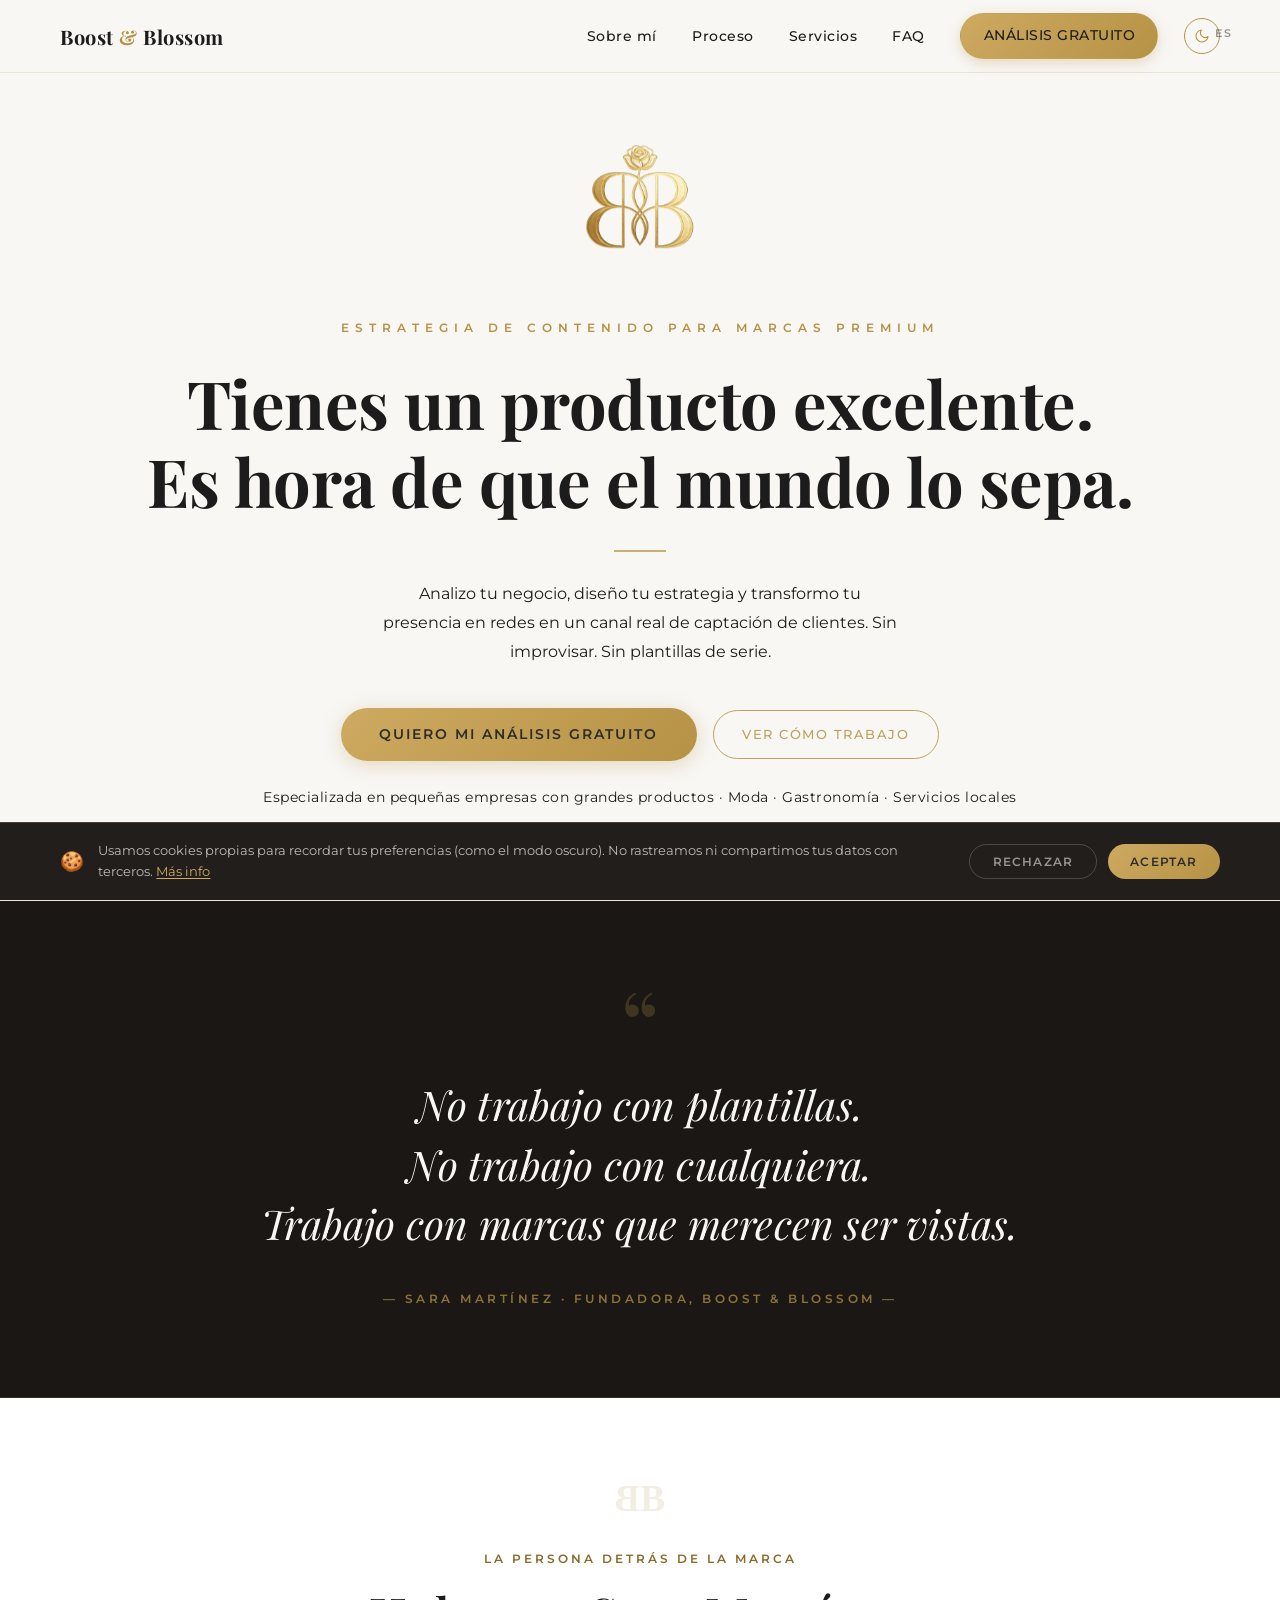
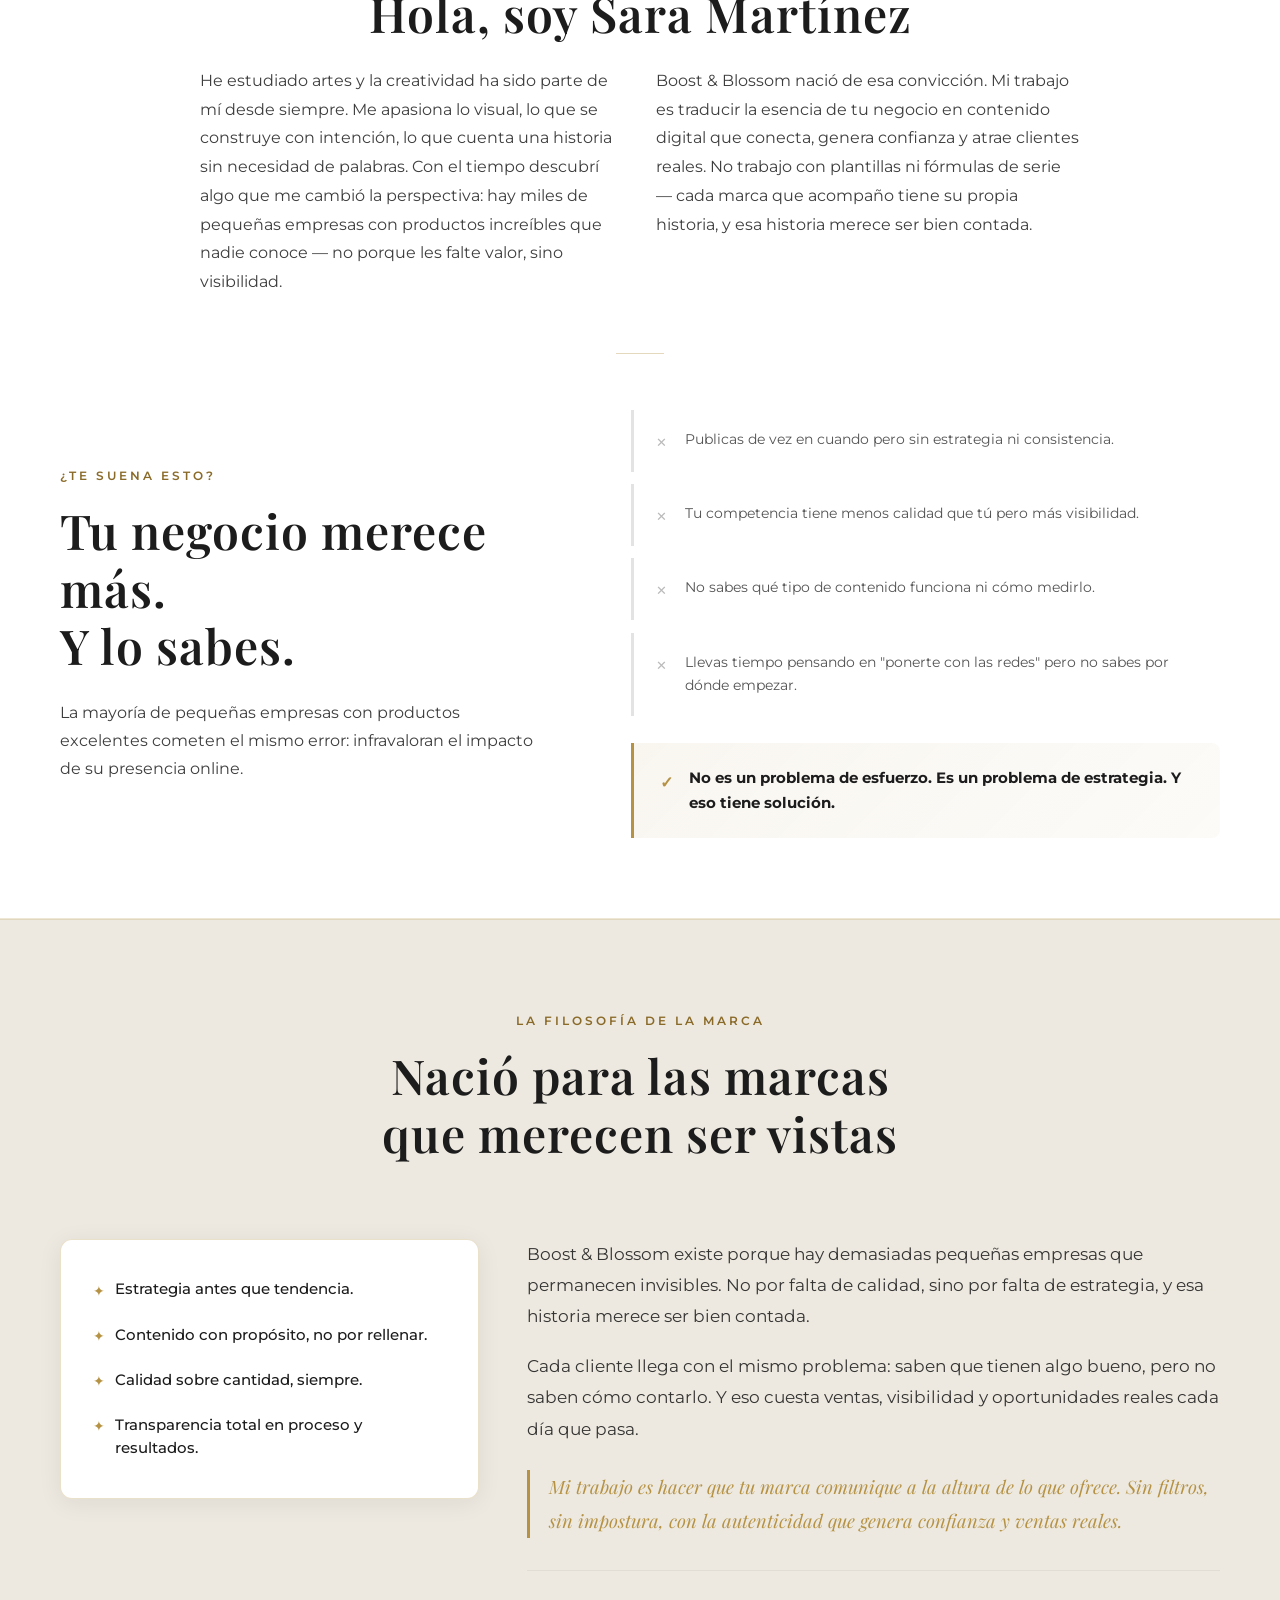
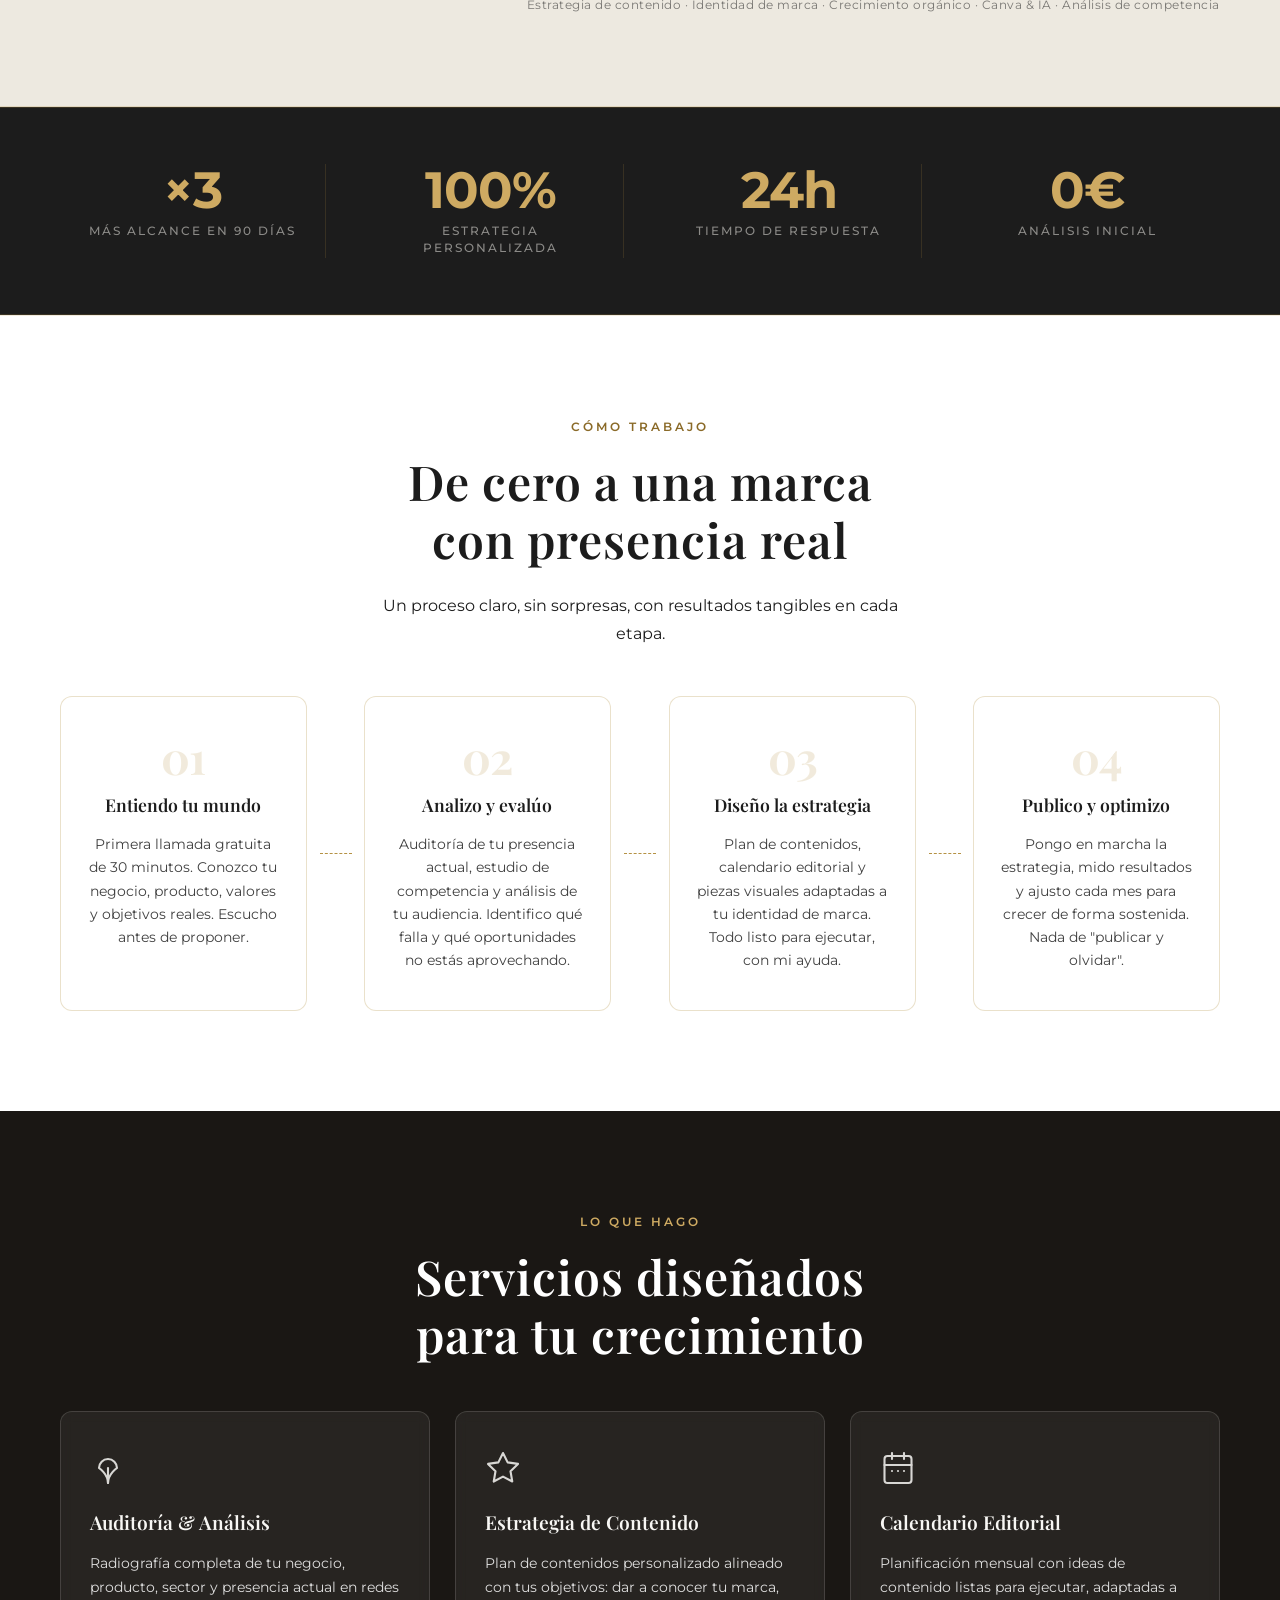
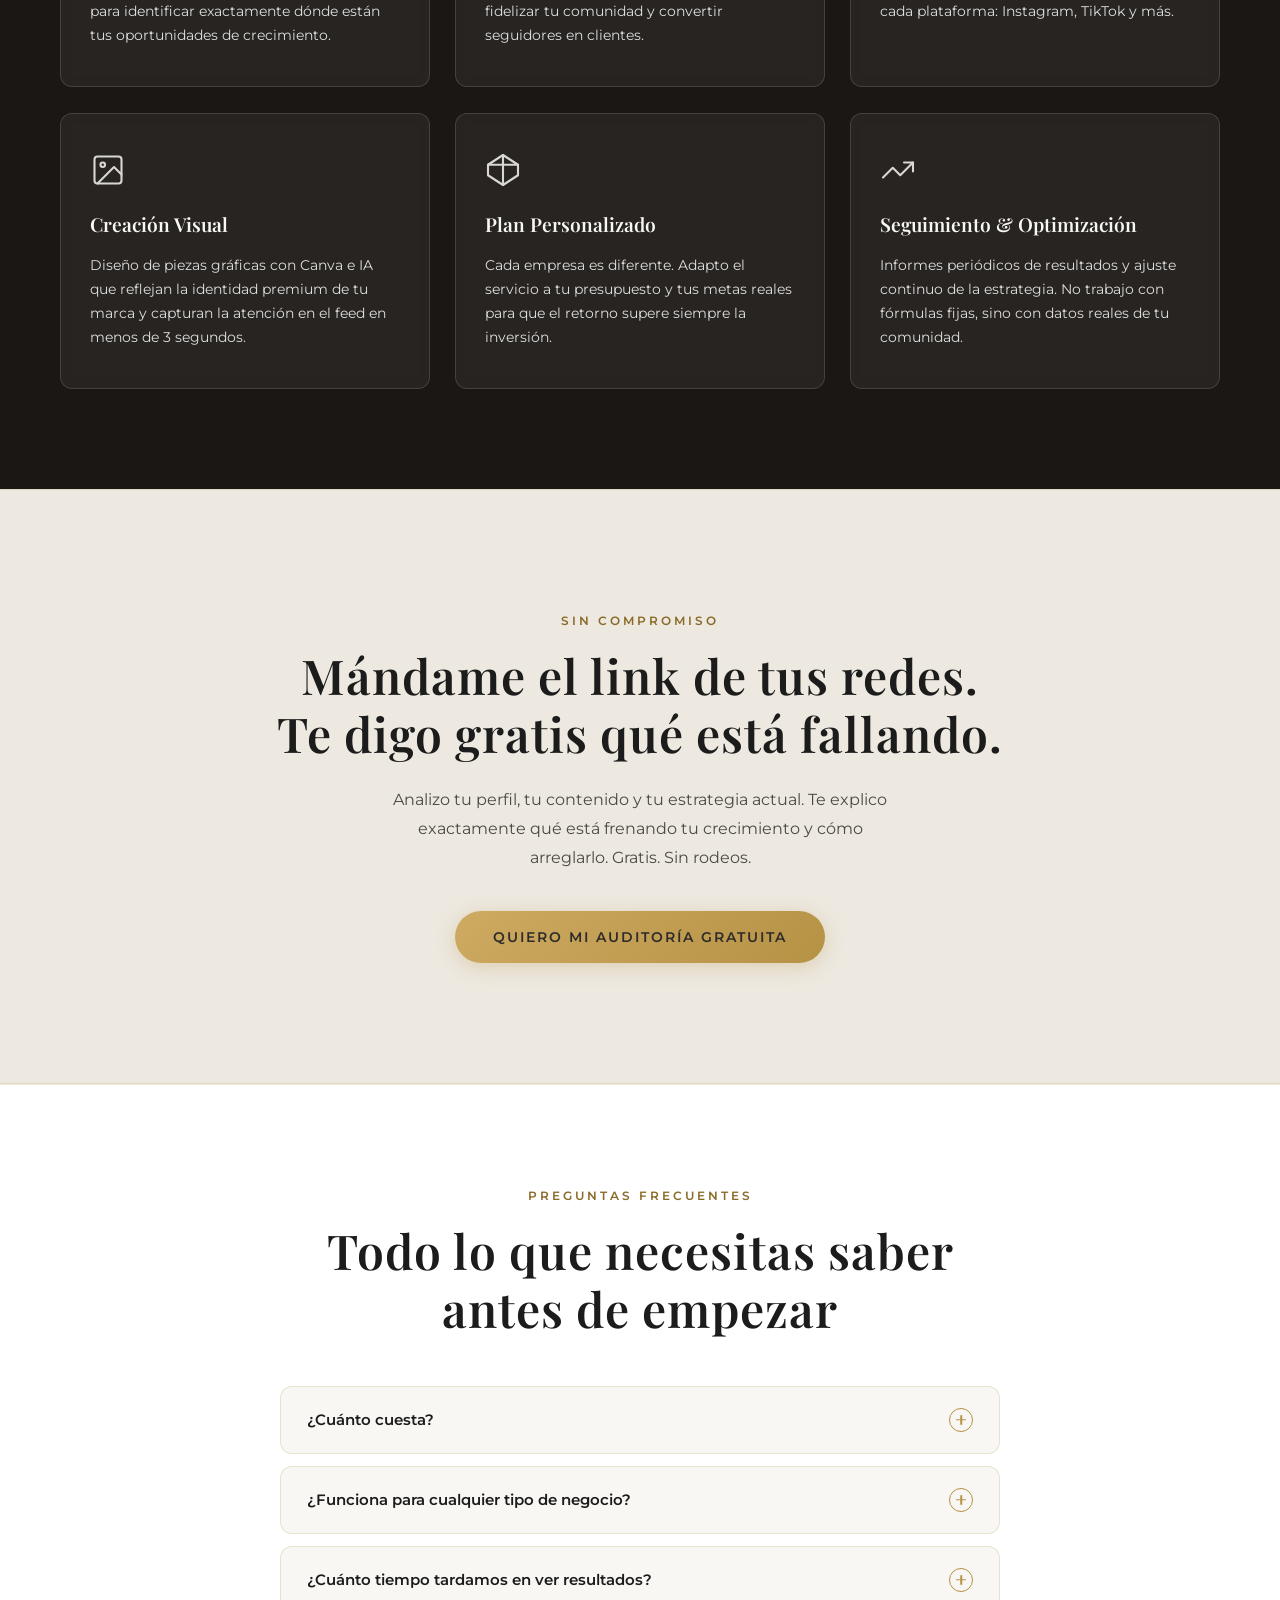
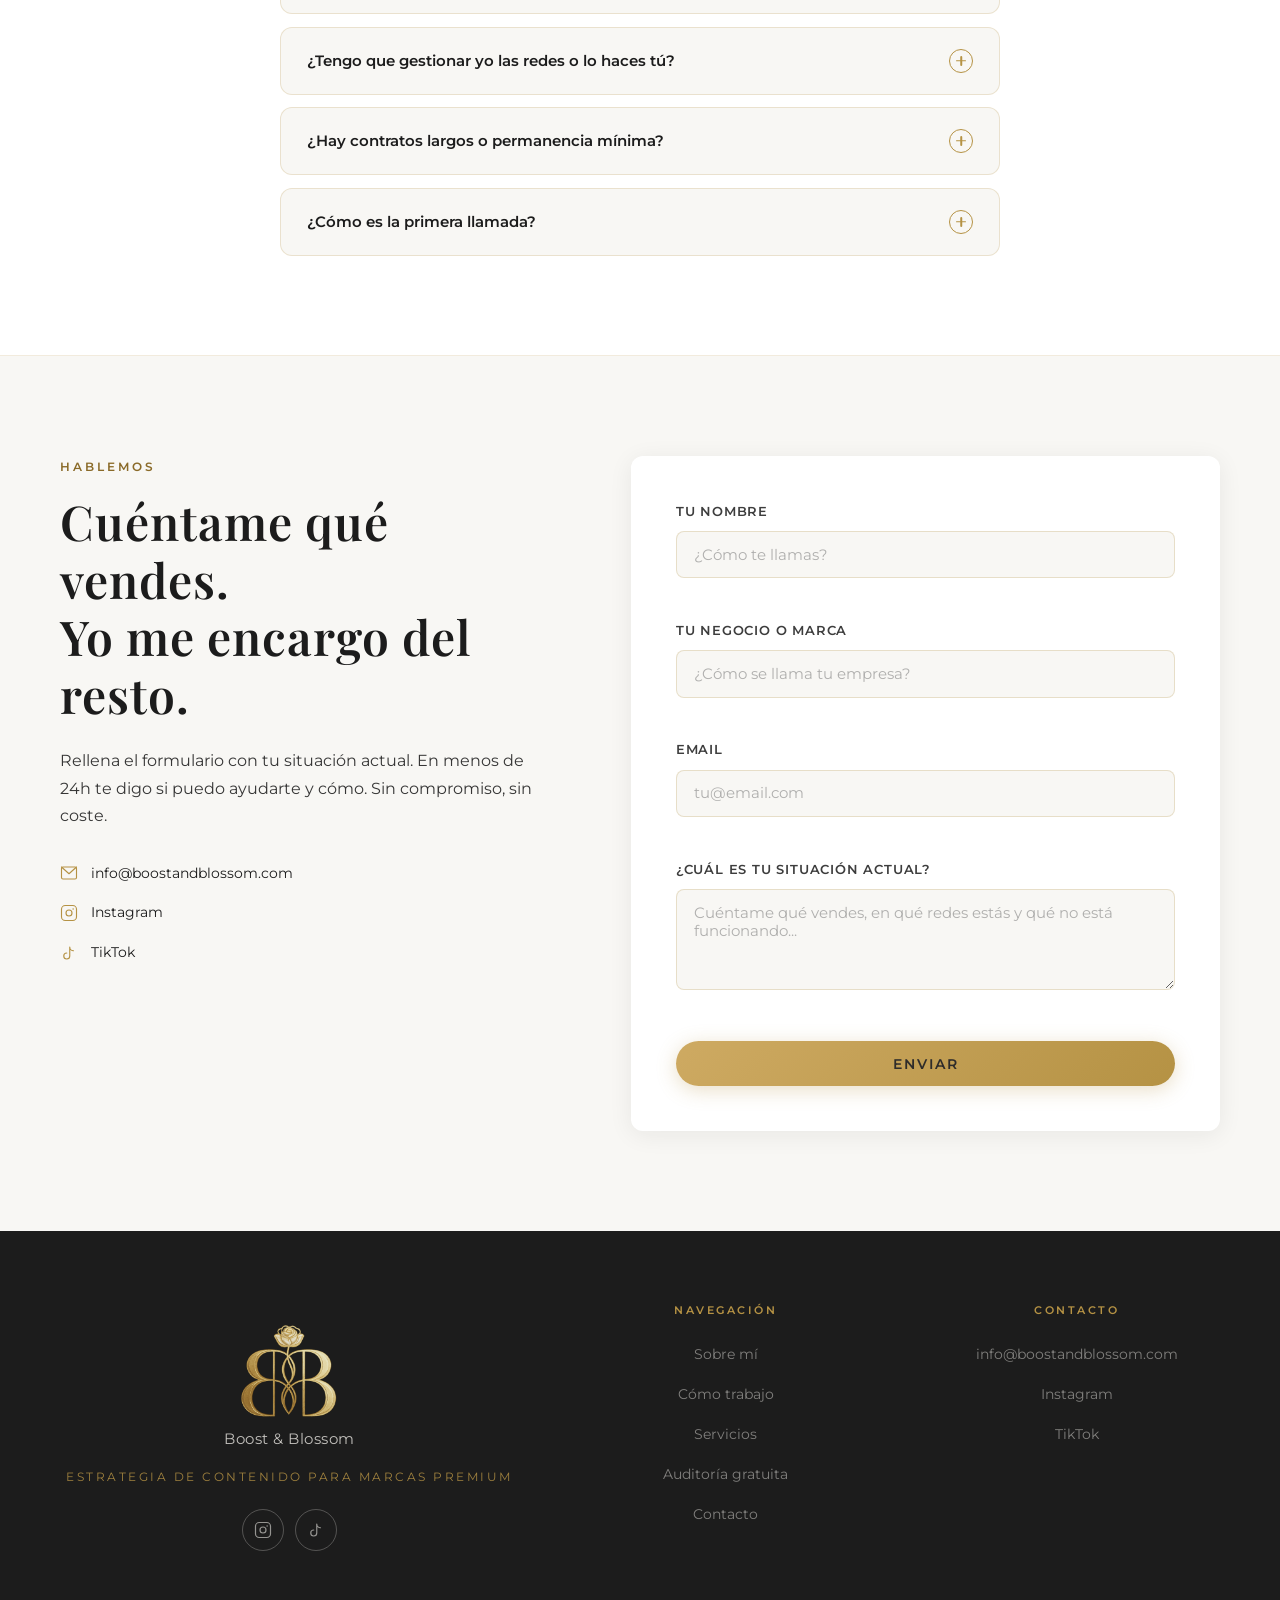
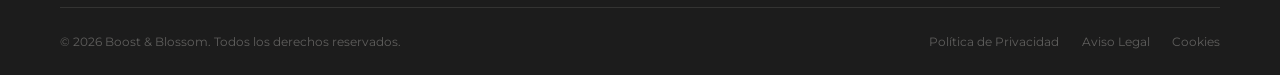
<file: index.html>
<!DOCTYPE html>
<html lang="es">
<head>
  <meta charset="UTF-8" />
  <meta name="viewport" content="width=device-width, initial-scale=1.0" />
  <title>Boost & Blossom | Estrategia de contenido para marcas premium</title>
  <meta name="description" content="Boost & Blossom: estrategia de contenido y gestión de redes sociales para pequeñas empresas con grandes productos. Moda, gastronomía, servicios locales. Análisis gratuito." />
  <meta name="keywords" content="estrategia de contenido, gestión redes sociales, social media, marcas premium, pequeñas empresas, moda, gastronomía, servicios locales, Instagram, TikTok" />
  <meta name="author" content="Sara Martínez — Boost & Blossom" />
  <link rel="canonical" href="https://www.boostandblossom.com/" />

  <!-- Open Graph -->
  <meta property="og:title" content="Boost & Blossom | Estrategia de contenido para marcas premium" />
  <meta property="og:description" content="Tienes un producto excelente. Es hora de que el mundo lo sepa. Estrategia de contenido, identidad de marca y gestión de redes para pequeñas empresas." />
  <meta property="og:type" content="website" />
  <meta property="og:url" content="https://www.boostandblossom.com/" />
  <meta property="og:image" content="https://www.boostandblossom.com/og-image.png" />
  <meta property="og:image:width" content="1200" />
  <meta property="og:image:height" content="630" />
  <meta property="og:locale" content="es_ES" />
  <meta property="og:site_name" content="Boost & Blossom" />

  <!-- Twitter / X -->
  <meta name="twitter:card" content="summary_large_image" />
  <meta name="twitter:title" content="Boost & Blossom | Estrategia de contenido para marcas premium" />
  <meta name="twitter:description" content="Tienes un producto excelente. Es hora de que el mundo lo sepa. Estrategia de contenido y gestión de redes para pequeñas empresas." />
  <meta name="twitter:image" content="https://www.boostandblossom.com/og-image.png" />

  <link rel="preconnect" href="https://fonts.googleapis.com" />
  <link rel="preconnect" href="https://fonts.gstatic.com" crossorigin />
  <link href="https://fonts.googleapis.com/css2?family=Playfair+Display:ital,wght@0,400;0,600;0,700;1,400&family=Montserrat:wght@300;400;500;600&display=swap" rel="stylesheet" />
  <link rel="icon" type="image/svg+xml" href="favicon.svg" />
  <link rel="icon" type="image/png" href="favicon.png" />
  <link rel="apple-touch-icon" href="favicon.png" />

  <!-- Schema.org — datos estructurados para Google -->
  <script type="application/ld+json">
  {
    "@context": "https://schema.org",
    "@type": "LocalBusiness",
    "name": "Boost & Blossom",
    "description": "Estrategia de contenido y gestión de redes sociales para pequeñas empresas con grandes productos.",
    "url": "https://www.boostandblossom.com",
    "logo": "https://www.boostandblossom.com/favicon.svg",
    "image": "https://www.boostandblossom.com/og-image.png",
    "email": "info@boostandblossom.com",
    "founder": {
      "@type": "Person",
      "name": "Sara Martínez"
    },
    "sameAs": [
      "https://www.instagram.com/boostandblossom.co/",
      "https://www.tiktok.com/@boostandblossom.co"
    ],
    "serviceType": [
      "Estrategia de contenido",
      "Gestión de redes sociales",
      "Identidad de marca",
      "Calendario editorial",
      "Creación visual"
    ],
    "areaServed": "ES",
    "priceRange": "€€"
  }
  </script>
  <link rel="stylesheet" href="style.css" />
</head>
<body>

  <!-- ===== NAVBAR ===== -->
  <header class="navbar">
    <div class="navbar__inner container">
      <a href="#inicio" class="navbar__brand">Boost <span>&</span> Blossom</a>
      <nav class="navbar__nav" id="nav-menu" aria-label="Navegación principal">
        <ul>
          <li><a href="#sobre-mi">Sobre mí</a></li>
          <li><a href="#proceso">Proceso</a></li>
          <li><a href="#servicios">Servicios</a></li>
          <li><a href="#preguntas">FAQ</a></li>
          <li><a href="#contacto" class="btn btn--nav btn--nav-cta">Diagnóstico gratuito</a></li>
        </ul>
        <div class="lang-switcher" id="lang-switcher">
          <button class="lang-switcher__btn" id="lang-btn" aria-haspopup="listbox" aria-expanded="false" aria-label="Cambiar idioma">
            <span id="lang-current">ES</span>
          </button>
          <ul class="lang-switcher__dropdown" id="lang-dropdown" role="listbox" aria-label="Seleccionar idioma">
            <li role="option"><button data-lang="es" class="lang-option active" aria-selected="true">ES</button></li>
            <li role="option"><button data-lang="en" class="lang-option" aria-selected="false">ENG</button></li>
          </ul>
        </div>
      </nav>
      <div class="navbar__actions">
        <button id="theme-toggle" aria-label="Cambiar tema">
          <svg class="icon-moon" viewBox="0 0 24 24" fill="none" stroke="currentColor" stroke-width="1.6" stroke-linecap="round" stroke-linejoin="round" aria-hidden="true"><path d="M21 12.79A9 9 0 1 1 11.21 3 7 7 0 0 0 21 12.79z"/></svg>
          <svg class="icon-sun" viewBox="0 0 24 24" fill="none" stroke="currentColor" stroke-width="1.6" stroke-linecap="round" stroke-linejoin="round" aria-hidden="true"><circle cx="12" cy="12" r="4"/><line x1="12" y1="2" x2="12" y2="5"/><line x1="12" y1="19" x2="12" y2="22"/><line x1="4.22" y1="4.22" x2="6.34" y2="6.34"/><line x1="17.66" y1="17.66" x2="19.78" y2="19.78"/><line x1="2" y1="12" x2="5" y2="12"/><line x1="19" y1="12" x2="22" y2="12"/><line x1="4.22" y1="19.78" x2="6.34" y2="17.66"/><line x1="17.66" y1="6.34" x2="19.78" y2="4.22"/></svg>
        </button>
        <button class="navbar__hamburger" id="hamburger" aria-label="Abrir menú" aria-expanded="false" aria-controls="nav-menu">
          <span></span><span></span><span></span>
        </button>
      </div>
      <div class="navbar__overlay" id="nav-overlay" aria-hidden="true"></div>
    </div>
  </header>

  <!-- ===== HERO ===== -->
  <section class="hero" id="inicio">
    <div class="container hero__content">
      <picture class="hero__logo">
        <source srcset="logos/1.webp" type="image/webp">
        <img src="logos/1.png" alt="Boost &amp; Blossom" width="200" height="200" fetchpriority="high">
      </picture>
      <p class="hero__tagline">Estrategia de contenido para marcas premium</p>
      <h1 class="hero__headline">
        <span>Tienes un producto excelente.</span>
        <span>Es hora de que el mundo lo sepa.</span>
      </h1>
      <div class="hero__divider"></div>
      <p class="hero__sub">Analizo tu negocio, diseño tu estrategia y transformo tu presencia en redes en un canal real de captación de clientes. Sin improvisar. Sin plantillas de serie.</p>
      <div class="hero__cta">
        <a href="#contacto" class="btn btn--primary">Quiero mi análisis gratuito</a>
        <a href="#proceso" class="btn btn--outline btn--outline-sm">Ver cómo trabajo</a>
      </div>
      <p class="hero__nichos">Especializada en pequeñas empresas con grandes productos · Moda · Gastronomía · Servicios locales</p>
    </div>
  </section>

  <!-- ===== SOBRE MÍ ===== -->
  <section class="sobre-mi" id="sobre-mi">

    <!-- Manifesto -->
    <div class="sobre-mi__manifesto">
      <div class="container">
        <blockquote class="manifesto__quote">
          <p>No trabajo con plantillas.<br>No trabajo con cualquiera.<br>Trabajo con marcas que merecen ser vistas.</p>
          <cite>— Sara Martínez · Fundadora, Boost &amp; Blossom —</cite>
        </blockquote>
      </div>
    </div>

    <!-- Personal -->
    <div class="container sobre-mi__personal">
      <div class="sobre-mi__mark" aria-hidden="true">
        <svg viewBox="0 0 80 56" xmlns="http://www.w3.org/2000/svg">
          <text y="46" font-family="Georgia, serif" font-size="42" font-weight="700" fill="currentColor" text-anchor="start" x="40" transform="scale(-1,1) translate(-80,0)">B</text>
          <text x="40" y="46" font-family="Georgia, serif" font-size="42" font-weight="700" fill="currentColor" text-anchor="start">B</text>
        </svg>
      </div>
      <span class="section-label section-label--center">La persona detrás de la marca</span>
      <h2 class="section-title section-title--center">Hola, soy Sara Martínez</h2>
      <div class="sobre-mi__bio">
        <p>He estudiado artes y la creatividad ha sido parte de mí desde siempre. Me apasiona lo visual, lo que se construye con intención, lo que cuenta una historia sin necesidad de palabras. Con el tiempo descubrí algo que me cambió la perspectiva: hay miles de pequeñas empresas con productos increíbles que nadie conoce — no porque les falte valor, sino visibilidad.</p>
        <p>Boost &amp; Blossom nació de esa convicción. Mi trabajo es traducir la esencia de tu negocio en contenido digital que conecta, genera confianza y atrae clientes reales. No trabajo con plantillas ni fórmulas de serie — cada marca que acompaño tiene su propia historia, y esa historia merece ser bien contada.</p>
      </div>
    </div>

    <div class="sobre-mi__sep"></div>

    <div class="container sobre-mi__grid">

      <div class="sobre-mi__text">
        <span class="section-label">¿Te suena esto?</span>
        <h2 class="section-title">Tu negocio merece más.<br />Y lo sabes.</h2>
        <p>La mayoría de pequeñas empresas con productos excelentes cometen el mismo error: infravaloran el impacto de su presencia online.</p>
      </div>

      <div class="sobre-mi__cards">
        <div class="suena-card suena-card--error">
          <span class="suena-card__icon">✕</span>
          <p>Publicas de vez en cuando pero sin estrategia ni consistencia.</p>
        </div>
        <div class="suena-card suena-card--error">
          <span class="suena-card__icon">✕</span>
          <p>Tu competencia tiene menos calidad que tú pero más visibilidad.</p>
        </div>
        <div class="suena-card suena-card--error">
          <span class="suena-card__icon">✕</span>
          <p>No sabes qué tipo de contenido funciona ni cómo medirlo.</p>
        </div>
        <div class="suena-card suena-card--error">
          <span class="suena-card__icon">✕</span>
          <p>Llevas tiempo pensando en "ponerte con las redes" pero no sabes por dónde empezar.</p>
        </div>
        <div class="suena-card suena-card--solution">
          <span class="suena-card__icon">✓</span>
          <p><strong>No es un problema de esfuerzo. Es un problema de estrategia. Y eso tiene solución.</strong></p>
        </div>
      </div>

    </div>
  </section>

  <!-- ===== FILOSOFÍA DE LA MARCA ===== -->
  <section class="filosofia">
    <div class="container filosofia__inner">
      <span class="section-label section-label--center">La filosofía de la marca</span>
      <h2 class="section-title section-title--center">Nació para las marcas<br />que merecen ser vistas</h2>
      <div class="filosofia__grid">

        <div class="filosofia__valores">
          <ul>
            <li>
              <span class="filosofia__valores-icon">✦</span>
              Estrategia antes que tendencia.
            </li>
            <li>
              <span class="filosofia__valores-icon">✦</span>
              Contenido con propósito, no por rellenar.
            </li>
            <li>
              <span class="filosofia__valores-icon">✦</span>
              Calidad sobre cantidad, siempre.
            </li>
            <li>
              <span class="filosofia__valores-icon">✦</span>
              Transparencia total en proceso y resultados.
            </li>
          </ul>
        </div>

        <div class="filosofia__derecha">
          <div class="filosofia__texto">
            <p>Boost &amp; Blossom existe porque hay demasiadas pequeñas empresas que permanecen invisibles. No por falta de calidad, sino por falta de estrategia, y esa historia merece ser bien contada.</p>
            <p>Cada cliente llega con el mismo problema: saben que tienen algo bueno, pero no saben cómo contarlo. Y eso cuesta ventas, visibilidad y oportunidades reales cada día que pasa.</p>
            <p class="filosofia__cierre">Mi trabajo es hacer que tu marca comunique a la altura de lo que ofrece. Sin filtros, sin impostura, con la autenticidad que genera confianza y ventas reales.</p>
          </div>
          <div class="filosofia__especialidades">
            Estrategia de contenido · Identidad de marca · Crecimiento orgánico · Canva &amp; IA · Análisis de competencia
          </div>
        </div>

      </div>
    </div>
  </section>

  <!-- ===== STATS STRIP ===== -->
  <section class="stats">
    <div class="container stats__grid">
      <div class="stat">
        <span class="stat__num">×3</span>
        <span class="stat__label">Más alcance en 90 días</span>
      </div>
      <div class="stat">
        <span class="stat__num">100%</span>
        <span class="stat__label">Estrategia personalizada</span>
      </div>
      <div class="stat">
        <span class="stat__num">24h</span>
        <span class="stat__label">Tiempo de respuesta</span>
      </div>
      <div class="stat">
        <span class="stat__num">0€</span>
        <span class="stat__label">Diagnóstico inicial</span>
      </div>
    </div>
  </section>

  <!-- ===== PROCESO ===== -->
  <section class="proceso" id="proceso">
    <div class="container">
      <span class="section-label section-label--center">Cómo trabajo</span>
      <h2 class="section-title section-title--center">De cero a una marca<br />con presencia real</h2>
      <p class="section-intro">Un proceso claro, sin sorpresas, con resultados tangibles en cada etapa.</p>

      <div class="proceso__steps">

        <div class="proceso__step">
          <div class="proceso__num">01</div>
          <h3>Entiendo tu mundo</h3>
          <p>Primera llamada gratuita de 30 minutos. Conozco tu negocio, producto, valores y objetivos reales. Escucho antes de proponer.</p>
        </div>

        <div class="proceso__connector" aria-hidden="true"></div>

        <div class="proceso__step">
          <div class="proceso__num">02</div>
          <h3>Analizo y evalúo</h3>
          <p>Auditoría de tu presencia actual, estudio de competencia y análisis de tu audiencia. Identifico qué falla y qué oportunidades no estás aprovechando.</p>
        </div>

        <div class="proceso__connector" aria-hidden="true"></div>

        <div class="proceso__step">
          <div class="proceso__num">03</div>
          <h3>Diseño la estrategia</h3>
          <p>Plan de contenidos, calendario editorial y piezas visuales adaptadas a tu identidad de marca. Todo listo para ejecutar, con mi ayuda.</p>
        </div>

        <div class="proceso__connector" aria-hidden="true"></div>

        <div class="proceso__step">
          <div class="proceso__num">04</div>
          <h3>Publico y optimizo</h3>
          <p>Pongo en marcha la estrategia, mido resultados y ajusto cada mes para crecer de forma sostenida. Nada de "publicar y olvidar".</p>
        </div>

      </div>
    </div>
  </section>

  <!-- ===== SERVICIOS ===== -->
  <section class="servicios" id="servicios">
    <div class="container">
      <span class="section-label section-label--light section-label--center">Lo que hago</span>
      <h2 class="section-title section-title--light section-title--center">Servicios diseñados<br />para tu crecimiento</h2>
      <div class="servicios__grid">

        <div class="service-card">
          <div class="service-card__icon" aria-hidden="true">
            <svg viewBox="0 0 24 24" fill="none" stroke="currentColor" stroke-width="1.4" stroke-linecap="round" stroke-linejoin="round"><path d="M12 22c0-6-6-10-6-10a6 6 0 0 1 12 0s-6 4-6 10z"/><path d="M12 22V12"/></svg>
          </div>
          <h3>Auditoría &amp; Análisis</h3>
          <p>Radiografía completa de tu negocio, producto, sector y presencia actual en redes para identificar exactamente dónde están tus oportunidades de crecimiento.</p>
        </div>

        <div class="service-card">
          <div class="service-card__icon" aria-hidden="true">
            <svg viewBox="0 0 24 24" fill="none" stroke="currentColor" stroke-width="1.4" stroke-linecap="round" stroke-linejoin="round"><polygon points="12 2 15.09 8.26 22 9.27 17 14.14 18.18 21.02 12 17.77 5.82 21.02 7 14.14 2 9.27 8.91 8.26 12 2"/></svg>
          </div>
          <h3>Estrategia de Contenido</h3>
          <p>Plan de contenidos personalizado alineado con tus objetivos: dar a conocer tu marca, fidelizar tu comunidad y convertir seguidores en clientes.</p>
        </div>

        <div class="service-card">
          <div class="service-card__icon" aria-hidden="true">
            <svg viewBox="0 0 24 24" fill="none" stroke="currentColor" stroke-width="1.4" stroke-linecap="round" stroke-linejoin="round"><rect x="3" y="4" width="18" height="18" rx="2"/><line x1="16" y1="2" x2="16" y2="6"/><line x1="8" y1="2" x2="8" y2="6"/><line x1="3" y1="10" x2="21" y2="10"/><line x1="8" y1="14" x2="8.01" y2="14"/><line x1="12" y1="14" x2="12.01" y2="14"/><line x1="16" y1="14" x2="16.01" y2="14"/></svg>
          </div>
          <h3>Calendario Editorial</h3>
          <p>Planificación mensual con ideas de contenido listas para ejecutar, adaptadas a cada plataforma: Instagram, TikTok y más.</p>
        </div>

        <div class="service-card">
          <div class="service-card__icon" aria-hidden="true">
            <svg viewBox="0 0 24 24" fill="none" stroke="currentColor" stroke-width="1.4" stroke-linecap="round" stroke-linejoin="round"><rect x="3" y="3" width="18" height="18" rx="2"/><circle cx="8.5" cy="8.5" r="1.5"/><polyline points="21 15 16 10 5 21"/></svg>
          </div>
          <h3>Creación Visual</h3>
          <p>Diseño de piezas gráficas con Canva e IA que reflejan la identidad premium de tu marca y capturan la atención en el feed en menos de 3 segundos.</p>
        </div>

        <div class="service-card">
          <div class="service-card__icon" aria-hidden="true">
            <svg viewBox="0 0 24 24" fill="none" stroke="currentColor" stroke-width="1.4" stroke-linecap="round" stroke-linejoin="round"><polygon points="12 2 22 8.5 22 15.5 12 22 2 15.5 2 8.5 12 2"/><line x1="12" y1="22" x2="12" y2="2"/><line x1="2" y1="8.5" x2="22" y2="8.5"/></svg>
          </div>
          <h3>Plan Personalizado</h3>
          <p>Cada empresa es diferente. Adapto el servicio a tu presupuesto y tus metas reales para que el retorno supere siempre la inversión.</p>
        </div>

        <div class="service-card">
          <div class="service-card__icon" aria-hidden="true">
            <svg viewBox="0 0 24 24" fill="none" stroke="currentColor" stroke-width="1.4" stroke-linecap="round" stroke-linejoin="round"><polyline points="22 7 13.5 15.5 8.5 10.5 2 17"/><polyline points="16 7 22 7 22 13"/></svg>
          </div>
          <h3>Seguimiento &amp; Optimización</h3>
          <p>Informes periódicos de resultados y ajuste continuo de la estrategia. No trabajo con fórmulas fijas, sino con datos reales de tu comunidad.</p>
        </div>

      </div>
    </div>
  </section>

  <!-- ===== AUDITORÍA GRATUITA CTA ===== -->
  <section class="testimonios" id="auditoria">
    <div class="container cta-auditoria">
      <span class="section-label section-label--center">Sin compromiso</span>
      <h2 class="section-title section-title--center">Mándame el link de tus redes.<br />Te digo gratis qué está fallando.</h2>
      <p class="cta-auditoria__sub">Analizo tu perfil, tu contenido y tu estrategia actual. Te explico exactamente qué está frenando tu crecimiento y cómo arreglarlo. Gratis. Sin rodeos.</p>
      <a href="#contacto" class="btn btn--primary">Quiero mi auditoría gratuita</a>
    </div>
  </section>

  <!-- ===== PREGUNTAS FRECUENTES ===== -->
  <section class="preguntas" id="preguntas">
    <div class="container">
      <span class="section-label section-label--center">Preguntas frecuentes</span>
      <h2 class="section-title section-title--center">Todo lo que necesitas saber<br />antes de empezar</h2>
      <div class="faq__list">

        <div class="faq__item">
          <button class="faq__question" aria-expanded="false" aria-controls="faq-1">
            <span>¿Cuánto cuesta?</span>
            <span class="faq__icon" aria-hidden="true"></span>
          </button>
          <div class="faq__answer" id="faq-1" role="region">
            <p>Depende del servicio y del alcance. El análisis inicial no tiene coste. Los servicios mensuales se adaptan a tu presupuesto en una primera llamada. Sin sorpresas ni costes ocultos: sabes exactamente qué pagas antes de empezar.</p>
          </div>
        </div>

        <div class="faq__item">
          <button class="faq__question" aria-expanded="false" aria-controls="faq-2">
            <span>¿Funciona para cualquier tipo de negocio?</span>
            <span class="faq__icon" aria-hidden="true"></span>
          </button>
          <div class="faq__answer" id="faq-2" role="region">
            <p>Me especializo en pequeñas empresas con productos o servicios de calidad: moda, gastronomía, artesanía, servicios locales, lifestyle y negocios B2B de proximidad. Si tienes dudas sobre si tu negocio encaja, escríbeme y te lo digo con honestidad antes de proponer nada.</p>
          </div>
        </div>

        <div class="faq__item">
          <button class="faq__question" aria-expanded="false" aria-controls="faq-3">
            <span>¿Cuánto tiempo tardamos en ver resultados?</span>
            <span class="faq__icon" aria-hidden="true"></span>
          </button>
          <div class="faq__answer" id="faq-3" role="region">
            <p>El crecimiento orgánico requiere consistencia. Los primeros resultados visibles —más coherencia de marca, mayor engagement, más alcance— suelen aparecer entre el segundo y tercer mes de trabajo constante. Lo que verás antes: claridad total en tu comunicación y publicaciones que realmente representan tu marca.</p>
          </div>
        </div>

        <div class="faq__item">
          <button class="faq__question" aria-expanded="false" aria-controls="faq-4">
            <span>¿Tengo que gestionar yo las redes o lo haces tú?</span>
            <span class="faq__icon" aria-hidden="true"></span>
          </button>
          <div class="faq__answer" id="faq-4" role="region">
            <p>Depende del servicio que elijas. Puedo diseñar la estrategia y el contenido para que tú lo ejecutes, o puedo gestionar todo el proceso de principio a fin. Lo hablamos en la primera llamada y lo adaptamos a tu tiempo y preferencias.</p>
          </div>
        </div>

        <div class="faq__item">
          <button class="faq__question" aria-expanded="false" aria-controls="faq-5">
            <span>¿Hay contratos largos o permanencia mínima?</span>
            <span class="faq__icon" aria-hidden="true"></span>
          </button>
          <div class="faq__answer" id="faq-5" role="region">
            <p>No. Trabajo por meses renovables sin permanencia mínima. Si después del primer mes no ves el valor, no hay compromiso de continuidad. Prefiero ganarme tu confianza cada mes antes que retenerte con letra pequeña.</p>
          </div>
        </div>

        <div class="faq__item">
          <button class="faq__question" aria-expanded="false" aria-controls="faq-6">
            <span>¿Cómo es la primera llamada?</span>
            <span class="faq__icon" aria-hidden="true"></span>
          </button>
          <div class="faq__answer" id="faq-6" role="region">
            <p>Gratuita, sin presión y de 30 minutos máximo. Me cuentas tu negocio, tus objetivos y tus frustraciones actuales con las redes. Yo te digo honestamente si puedo ayudarte y cómo. Si no encajamos, te lo digo sin rodeos.</p>
          </div>
        </div>

      </div>
    </div>
  </section>

  <!-- ===== CONTACTO ===== -->
  <section class="contacto" id="contacto">
    <div class="container contacto__grid">
      <div class="contacto__info">
        <span class="section-label">Hablemos</span>
        <h2 class="section-title">Cuéntame qué vendes.<br />Yo me encargo del resto.</h2>
        <p>Rellena el formulario con tu situación actual. En menos de 24h te digo si puedo ayudarte y cómo. Sin compromiso, sin coste.</p>
        <ul class="contacto__details">
          <li>
            <span class="contacto__icon">
              <svg viewBox="0 0 24 24" fill="none" stroke="currentColor" stroke-width="1.5" stroke-linecap="round" stroke-linejoin="round"><rect x="2" y="4" width="20" height="16" rx="2"/><polyline points="2,4 12,13 22,4"/></svg>
            </span>
            <a href="mailto:info@boostandblossom.com">info@boostandblossom.com</a>
          </li>
          <li>
            <span class="contacto__icon">
              <svg viewBox="0 0 24 24" fill="none" stroke="currentColor" stroke-width="1.5" stroke-linecap="round" stroke-linejoin="round"><rect x="2" y="2" width="20" height="20" rx="5"/><circle cx="12" cy="12" r="4"/><circle cx="17.5" cy="6.5" r="1" fill="currentColor" stroke="none"/></svg>
            </span>
            <a href="https://www.instagram.com/boostandblossom.co/?hl=es%2F" target="_blank" rel="noopener">Instagram</a>
          </li>
          <li>
            <span class="contacto__icon">
              <svg viewBox="0 0 24 24" fill="none" stroke="currentColor" stroke-width="1.5" stroke-linecap="round" stroke-linejoin="round"><path d="M9 12a4 4 0 1 0 4 4V4a5 5 0 0 0 5 5"/></svg>
            </span>
            <a href="https://www.tiktok.com/@boostandblossom.co?_r=1&amp;_t=ZN-95MszK8Ybt0" target="_blank" rel="noopener">TikTok</a>
          </li>
        </ul>
      </div>
      <form class="contacto__form" id="contact-form" name="contact" netlify novalidate autocomplete="on">
        <div class="form-group">
          <label for="nombre">Tu nombre</label>
          <input type="text" id="nombre" name="nombre" placeholder="¿Cómo te llamas?" autocomplete="name" required />
          <span class="form-error" id="error-nombre" role="alert" aria-live="polite"></span>
        </div>
        <div class="form-group">
          <label for="empresa">Tu negocio o marca</label>
          <input type="text" id="empresa" name="empresa" placeholder="¿Cómo se llama tu empresa?" autocomplete="organization" required />
          <span class="form-error" id="error-empresa" role="alert" aria-live="polite"></span>
        </div>
        <div class="form-group">
          <label for="email">Email</label>
          <input type="email" id="email" name="email" placeholder="tu@email.com" autocomplete="email" required />
          <span class="form-error" id="error-email" role="alert" aria-live="polite"></span>
        </div>
        <div class="form-group">
          <label for="mensaje">¿Cuál es tu situación actual?</label>
          <textarea id="mensaje" name="mensaje" rows="4" placeholder="Cuéntame qué vendes, en qué redes estás y qué no está funcionando..." required></textarea>
          <span class="form-error" id="error-mensaje" role="alert" aria-live="polite"></span>
        </div>
        <button type="submit" class="btn btn--primary btn--full" id="form-submit">
          <span class="btn-text">Enviar</span>
          <span class="btn-loading" aria-hidden="true">Enviando…</span>
        </button>
        <div class="form-feedback" id="form-feedback" role="status" aria-live="polite"></div>
      </form>
    </div>
  </section>

  <!-- ===== FOOTER ===== -->
  <footer class="footer">
    <div class="container footer__inner">

      <div class="footer__brand">
        <picture>
          <source srcset="logos/1.webp" type="image/webp">
          <img src="logos/1.png" alt="Boost &amp; Blossom" class="footer__logo" width="160" height="160" loading="lazy">
        </picture>
        <p class="footer__brand-name">Boost <span>&</span> Blossom</p>
        <p class="footer__slogan">ESTRATEGIA DE CONTENIDO PARA MARCAS PREMIUM</p>
        <div class="footer__social">
          <a href="https://www.instagram.com/boostandblossom.co/?hl=es%2F" class="social-link" aria-label="Instagram" target="_blank" rel="noopener">
            <svg viewBox="0 0 24 24" fill="none" stroke="currentColor" stroke-width="1.6" stroke-linecap="round" stroke-linejoin="round"><rect x="2" y="2" width="20" height="20" rx="5"/><circle cx="12" cy="12" r="4"/><circle cx="17.5" cy="6.5" r="1" fill="currentColor" stroke="none"/></svg>
          </a>
          <a href="https://www.tiktok.com/@boostandblossom.co?_r=1&_t=ZN-95MszK8Ybt0" class="social-link" aria-label="TikTok" target="_blank" rel="noopener">
            <svg viewBox="0 0 24 24" fill="none" stroke="currentColor" stroke-width="1.6" stroke-linecap="round" stroke-linejoin="round"><path d="M9 12a4 4 0 1 0 4 4V4a5 5 0 0 0 5 5"/></svg>
          </a>
        </div>
      </div>

      <div class="footer__col">
        <h4 class="footer__col-title">Navegación</h4>
        <nav>
          <ul>
            <li><a href="#sobre-mi">Sobre mí</a></li>
            <li><a href="#proceso">Cómo trabajo</a></li>
            <li><a href="#servicios">Servicios</a></li>
            <li><a href="#auditoria">Auditoría gratuita</a></li>
            <li><a href="#contacto">Contacto</a></li>
          </ul>
        </nav>
      </div>

      <div class="footer__col">
        <h4 class="footer__col-title">Contacto</h4>
        <ul>
          <li><a href="mailto:info@boostandblossom.com">info@boostandblossom.com</a></li>
          <li><a href="https://www.instagram.com/boostandblossom.co/?hl=es%2F" target="_blank" rel="noopener">Instagram</a></li>
          <li><a href="https://www.tiktok.com/@boostandblossom.co?_r=1&amp;_t=ZN-95MszK8Ybt0" target="_blank" rel="noopener">TikTok</a></li>
        </ul>
      </div>

    </div>
    <div class="footer__bottom">
      <div class="container">
        <p>&copy; 2026 Boost &amp; Blossom. Todos los derechos reservados.</p>
        <ul>
          <li><button class="footer__legal-btn" id="btn-privacidad">Política de Privacidad</button></li>
          <li><button class="footer__legal-btn" id="btn-aviso">Aviso Legal</button></li>
          <li><button class="footer__legal-btn" id="btn-cookies-footer">Cookies</button></li>
        </ul>
      </div>
    </div>
  </footer>

  <!-- ===== COOKIE BANNER ===== -->
  <div class="cookie-banner" id="cookie-banner" role="dialog" aria-label="Aviso de cookies" aria-live="polite">
    <div class="cookie-banner__inner">
      <div class="cookie-banner__text">
        <span class="cookie-banner__icon">🍪</span>
        <p>Usamos cookies propias para recordar tus preferencias (como el modo oscuro). No rastreamos ni compartimos tus datos con terceros. <button class="cookie-banner__link" id="cookie-info-btn">Más info</button></p>
      </div>
      <div class="cookie-banner__actions">
        <button class="cookie-banner__btn cookie-banner__btn--reject" id="cookie-reject">Rechazar</button>
        <button class="cookie-banner__btn cookie-banner__btn--accept" id="cookie-accept">Aceptar</button>
      </div>
    </div>
  </div>

  <!-- ===== COOKIE MODAL ===== -->
  <div class="cookie-modal" id="cookie-modal" role="dialog" aria-modal="true" aria-label="Información sobre cookies">
    <div class="cookie-modal__backdrop" id="cookie-modal-backdrop"></div>
    <div class="cookie-modal__box">
      <button class="cookie-modal__close" id="cookie-modal-close" aria-label="Cerrar">✕</button>
      <h3 class="cookie-modal__title">¿Qué son las cookies?</h3>
      <p class="cookie-modal__intro">Las cookies son pequeños archivos de texto que se guardan en tu navegador cuando visitas una web. Sirven para recordar tus preferencias y mejorar tu experiencia.</p>

      <div class="cookie-modal__table">
        <div class="cookie-modal__row cookie-modal__row--header">
          <span>Cookie</span>
          <span>Finalidad</span>
          <span>Duración</span>
        </div>
        <div class="cookie-modal__row">
          <span><code>theme</code></span>
          <span>Recuerda si prefieres modo oscuro o claro</span>
          <span>Permanente</span>
        </div>
        <div class="cookie-modal__row">
          <span><code>cookies</code></span>
          <span>Guarda tu respuesta a este aviso</span>
          <span>Permanente</span>
        </div>
      </div>

      <p class="cookie-modal__note">Esta web <strong>no usa</strong> cookies de analítica, publicidad ni redes sociales. Tus datos no se comparten con terceros.</p>
      <p class="cookie-modal__note">Puedes eliminar las cookies en cualquier momento desde los ajustes de tu navegador.</p>

      <button class="cookie-modal__cta" id="cookie-modal-close-btn">Entendido</button>
    </div>
  </div>

  <!-- ===== MODAL POLÍTICA DE PRIVACIDAD ===== -->
  <div class="cookie-modal" id="modal-privacidad" role="dialog" aria-modal="true" aria-label="Política de Privacidad">
    <div class="cookie-modal__backdrop" data-close="modal-privacidad"></div>
    <div class="cookie-modal__box cookie-modal__box--tall">
      <button class="cookie-modal__close" data-close="modal-privacidad" aria-label="Cerrar">✕</button>
      <h3 class="cookie-modal__title">Política de Privacidad</h3>
      <div class="legal-modal__body">
        <h4>1. Responsable del tratamiento</h4>
        <p>Sara Martínez · Boost &amp; Blossom · <a href="mailto:info@boostandblossom.com">info@boostandblossom.com</a></p>

        <h4>2. ¿Qué datos recogemos?</h4>
        <p>Únicamente los que tú nos facilitas voluntariamente a través del formulario de contacto: nombre, correo electrónico y el mensaje que nos envías.</p>

        <h4>3. ¿Para qué los usamos?</h4>
        <p>Exclusivamente para responder a tu consulta y, si lo consientes, para enviarte información sobre nuestros servicios. No usamos tus datos para ninguna otra finalidad.</p>

        <h4>4. ¿Cuánto tiempo los guardamos?</h4>
        <p>El tiempo necesario para gestionar tu solicitud y, en su caso, durante el plazo legalmente exigido. Si no se establece relación comercial, los datos se eliminan en un plazo máximo de 12 meses.</p>

        <h4>5. ¿Los compartimos con terceros?</h4>
        <p>No cedemos ni vendemos tus datos a terceros. No utilizamos herramientas de analítica ni publicidad que transfieran información a plataformas externas.</p>

        <h4>6. Tus derechos</h4>
        <p>Tienes derecho a acceder, rectificar, suprimir, oponerte y limitar el tratamiento de tus datos. Puedes ejercerlos escribiendo a <a href="mailto:info@boostandblossom.com">info@boostandblossom.com</a>. Si consideras que tus derechos no han sido atendidos, puedes reclamar ante la <a href="https://www.aepd.es" target="_blank" rel="noopener">Agencia Española de Protección de Datos</a>.</p>

        <h4>7. Base legal</h4>
        <p>El tratamiento se basa en tu consentimiento (Art. 6.1.a RGPD) al enviar el formulario de contacto.</p>
      </div>
      <button class="cookie-modal__cta" data-close="modal-privacidad">Entendido</button>
    </div>
  </div>

  <!-- ===== MODAL AVISO LEGAL ===== -->
  <div class="cookie-modal" id="modal-aviso" role="dialog" aria-modal="true" aria-label="Aviso Legal">
    <div class="cookie-modal__backdrop" data-close="modal-aviso"></div>
    <div class="cookie-modal__box cookie-modal__box--tall">
      <button class="cookie-modal__close" data-close="modal-aviso" aria-label="Cerrar">✕</button>
      <h3 class="cookie-modal__title">Aviso Legal</h3>
      <div class="legal-modal__body">
        <h4>1. Titular del sitio web</h4>
        <p><strong>Nombre:</strong> Sara Martínez<br>
        <strong>Actividad:</strong> Estrategia de contenido y gestión de redes sociales<br>
        <strong>Contacto:</strong> <a href="mailto:info@boostandblossom.com">info@boostandblossom.com</a></p>

        <h4>2. Objeto y condiciones de uso</h4>
        <p>Este sitio web tiene carácter informativo y comercial. El acceso y uso del mismo implica la aceptación de las presentes condiciones. Boost &amp; Blossom se reserva el derecho de modificar, sin previo aviso, los contenidos y condiciones del sitio.</p>

        <h4>3. Propiedad intelectual</h4>
        <p>Todos los contenidos de este sitio web — textos, imágenes, logotipos, diseño y código — son propiedad de Boost &amp; Blossom o cuentan con la autorización correspondiente. Queda prohibida su reproducción, distribución o modificación sin consentimiento expreso por escrito.</p>

        <h4>4. Exclusión de responsabilidad</h4>
        <p>Boost &amp; Blossom no se responsabiliza de los daños derivados del uso del sitio, interrupciones del servicio o contenidos de terceros enlazados desde esta web.</p>

        <h4>5. Legislación aplicable</h4>
        <p>Este aviso legal se rige por la legislación española vigente, en particular la Ley 34/2002 de Servicios de la Sociedad de la Información (LSSI) y el Reglamento General de Protección de Datos (RGPD).</p>
      </div>
      <button class="cookie-modal__cta" data-close="modal-aviso">Entendido</button>
    </div>
  </div>

  <!-- Scroll to top -->
  <button id="scroll-top" aria-label="Volver arriba">
    <svg viewBox="0 0 24 24" fill="none" stroke="currentColor" stroke-width="2" stroke-linecap="round" stroke-linejoin="round"><polyline points="18 15 12 9 6 15"/></svg>
  </button>

  <script src="main.js"></script>
</body>
</html>
</file>
<file: style.css>
/* =============================================
   BOOST & BLOSSOM — Stylesheet
   ============================================= */

/* ---- Variables ---- */
:root {
  --pearl:      #F8F7F4;   /* fondo principal — perla cálida */
  --ivory:      #EDE9E0;   /* secciones alternadas — marfil suave */
  --cream:      #F8F7F4;   /* alias para compatibilidad */
  --white:      #FFFFFF;
  --carbon:     #1C1C1C;   /* texto principal */
  --charcoal:   #2E2C2A;   /* texto secundario oscuro */
  --gold:       #B59244;   /* dorado principal */
  --gold-dark:  #8A6A28;   /* dorado oscuro para texto */
  --gold-light: #CEAA62;   /* dorado claro para fondos oscuros */
  --dark-warm:  #1A1714;   /* sección oscura premium */
  --rose:       #B5655E;   /* acento secundario */
  --rose-dark:  #9E5650;
  --sage:       #8A9B80;   /* verde salvia decorativo */

  --font-title: 'Playfair Display', Georgia, serif;
  --font-body:  'Montserrat', Arial, sans-serif;

  --max-w: 1160px;
  --radius: 12px;
  --shadow: 0 4px 24px rgba(28,28,28,.07);
  --transition: .3s ease;
}

/* ---- Reset & Base ---- */
*, *::before, *::after { box-sizing: border-box; margin: 0; padding: 0; }


html {
  scroll-behavior: smooth;
  overflow-x: hidden; /* evita scroll horizontal en móvil */
  max-width: 100%;
}

body {
  font-family: var(--font-body);
  font-weight: 400;
  color: var(--carbon);
  background: var(--pearl);
  line-height: 1.75;
  overflow-x: hidden;
  max-width: 100%;
}

img { max-width: 100%; display: block; }
a  { text-decoration: none; color: inherit; }
ul { list-style: none; }

/* ---- Container ---- */
.container {
  width: 92%;
  max-width: var(--max-w);
  margin-inline: auto;
}

/* ---- Hero entrance animation ---- */
@keyframes heroLogoIn {
  from { opacity: 0; transform: scale(0.82); filter: blur(6px); }
  to   { opacity: 1; transform: scale(1);    filter: blur(0); }
}
@keyframes heroFadeUp {
  from { opacity: 0; transform: translateY(28px); filter: blur(3px); }
  to   { opacity: 1; transform: translateY(0);    filter: blur(0); }
}
@keyframes heroDivider {
  from { opacity: 0; transform: scaleX(0); }
  to   { opacity: .7; transform: scaleX(1); }
}

.hero__logo     { animation: heroLogoIn 1.1s cubic-bezier(0.22,1,0.36,1) 0.05s both; }
.hero__tagline  { animation: heroFadeUp  0.9s cubic-bezier(0.22,1,0.36,1) 0.30s both; }
.hero__headline { animation: heroFadeUp  1.0s cubic-bezier(0.22,1,0.36,1) 0.48s both; }
.hero__divider  { animation: heroDivider 0.8s cubic-bezier(0.22,1,0.36,1) 0.72s both; }
.hero__sub      { animation: heroFadeUp  0.9s cubic-bezier(0.22,1,0.36,1) 0.88s both; }
.hero__cta      { animation: heroFadeUp  0.9s cubic-bezier(0.22,1,0.36,1) 1.02s both; }
.hero__nichos   { animation: heroFadeUp  0.8s cubic-bezier(0.22,1,0.36,1) 1.14s both; }

/* ---- Scroll reveal — clases CSS (gestionadas desde JS) ---- */
.scroll-hidden {
  opacity: 0;
  transform: translateY(30px);
  transition: opacity 0.75s cubic-bezier(0.22,1,0.36,1),
              transform 0.75s cubic-bezier(0.22,1,0.36,1);
  will-change: opacity, transform;
}
.scroll-hidden.revealed {
  opacity: 1;
  transform: translateY(0);
}

/* Variante más suave para elementos de fondo / decorativos */
.scroll-hidden--soft {
  opacity: 0;
  transform: translateY(16px);
  transition: opacity 0.9s cubic-bezier(0.22,1,0.36,1),
              transform 0.9s cubic-bezier(0.22,1,0.36,1);
  will-change: opacity, transform;
}
.scroll-hidden--soft.revealed {
  opacity: 1;
  transform: translateY(0);
}

/* Entrada de headings de sección — label primero, luego h2 */
.section-heading-hidden {
  opacity: 0;
  transform: translateY(20px);
  transition: opacity 0.7s cubic-bezier(0.22,1,0.36,1),
              transform 0.7s cubic-bezier(0.22,1,0.36,1);
  will-change: opacity, transform;
}
.section-heading-hidden.revealed { opacity: 1; transform: translateY(0); }

/* ---- Buttons ---- */
.btn {
  display: inline-block;
  font-family: var(--font-body);
  font-weight: 500;
  font-size: .9rem;
  letter-spacing: 1.5px;
  text-transform: uppercase;
  padding: .85rem 2.4rem;
  border-radius: 50px;
  border: none;
  cursor: pointer;
  transition: background var(--transition), transform var(--transition), box-shadow var(--transition);
}

.btn--primary {
  background: linear-gradient(135deg, var(--gold-light), var(--gold));
  color: var(--charcoal);
  font-weight: 600;
  box-shadow: 0 4px 20px rgba(181,146,68,.3);
  letter-spacing: 2px;
}
.btn--primary:hover {
  background: linear-gradient(135deg, var(--gold), var(--gold-dark));
  color: var(--white);
  transform: translateY(-2px);
  box-shadow: 0 10px 32px rgba(181,146,68,.45);
}

.btn--nav {
  background: transparent;
  border: 1.5px solid var(--gold);
  color: var(--gold);
  padding: .55rem 1.6rem;
  font-size: .8rem;
}
.btn--nav:hover {
  background: var(--gold);
  color: var(--white);
}

.btn--nav-cta {
  background: linear-gradient(135deg, var(--gold-light), var(--gold));
  border-color: transparent;
  color: var(--charcoal);
  padding: .65rem 1.4rem;
  font-size: .78rem;
  font-weight: 600;
  box-shadow: 0 4px 14px rgba(181,146,68,.3);
}
.btn--nav-cta:hover {
  background: linear-gradient(135deg, var(--gold), var(--gold-dark));
  border-color: transparent;
  color: var(--white);
  box-shadow: 0 6px 20px rgba(181,146,68,.4);
  transform: translateY(-2px);
}

.btn--full { width: 100%; text-align: center; }

.btn--outline {
  background: transparent;
  border: 1.5px solid var(--gold);
  color: var(--gold);
}
.btn--outline:hover {
  background: var(--gold);
  color: var(--white);
  transform: translateY(-2px);
}

/* Feedback táctil al hacer clic */
.btn:active {
  transform: translateY(1px) scale(0.97);
  box-shadow: none !important;
  transition: transform 0.08s ease, box-shadow 0.08s ease;
}
.btn--outline-sm {
  padding: .75rem 1.8rem;
  font-size: .82rem;
  opacity: .85;
}

.hero__cta {
  display: flex;
  gap: 1rem;
  justify-content: center;
  flex-wrap: wrap;
  align-items: center;
}

/* ---- Scroll offset para navbar fija ---- */
section[id] {
  scroll-margin-top: 80px;
}

/* ---- Section Labels & Titles ---- */
.section-label {
  display: block;
  font-family: var(--font-body);
  font-size: .75rem;
  font-weight: 600;
  letter-spacing: 3px;
  text-transform: uppercase;
  color: var(--gold-dark);
  margin-bottom: 1rem;
}
.section-label--light  { color: var(--gold-light); }
.section-label--center { text-align: center; }

.section-title {
  font-family: var(--font-title);
  font-size: clamp(2rem, 4vw, 3rem);
  font-weight: 600;
  letter-spacing: 1px;
  line-height: 1.2;
  color: var(--carbon);
  margin-bottom: 1.5rem;
}
.section-title--light  { color: var(--white); }
.section-title--center { text-align: center; }

.section-intro {
  font-size: 1rem;
  color: var(--carbon);
  opacity: .82;
  max-width: 560px;
  margin-inline: auto;
  text-align: center;
  margin-bottom: 3rem;
}

/* =============================================
   NAVBAR
   ============================================= */
.navbar {
  position: fixed;
  top: 0; left: 0; right: 0;
  z-index: 900;
  background: rgba(248,247,244,.94);
  backdrop-filter: blur(16px);
  border-bottom: 1px solid rgba(181,146,68,.18);
  transition: box-shadow .3s ease;
}

.navbar.scrolled {
  box-shadow: 0 4px 24px rgba(74,74,74,.08);
}

.navbar__inner {
  display: flex;
  align-items: center;
  justify-content: space-between;
  height: 72px;
}

.navbar__brand {
  font-family: var(--font-title);
  font-size: 1.25rem;
  font-weight: 700;
  color: var(--carbon);
  letter-spacing: .5px;
  flex-shrink: 0;
}
.navbar__brand span { color: var(--gold); }

.navbar__nav { margin-left: auto; }

.navbar__actions {
  display: flex;
  align-items: center;
  gap: .5rem;
  margin-left: 1.6rem;
}

/* Dark mode toggle — in navbar */
#theme-toggle {
  width: 36px;
  height: 36px;
  border-radius: 50%;
  border: 1.5px solid var(--gold);
  background: transparent;
  color: var(--gold);
  cursor: pointer;
  display: flex;
  align-items: center;
  justify-content: center;
  padding: 0;
  transition: background .3s ease, color .3s ease, transform .3s ease;
  flex-shrink: 0;
}
#theme-toggle:hover {
  background: var(--gold);
  color: #fff;
  transform: rotate(15deg);
}
#theme-toggle svg { width: 16px; height: 16px; flex-shrink: 0; }
body.dark-mode .navbar__brand { color: #EAE6DE; }

.navbar__nav {
  background: transparent;
}

.navbar__nav > ul {
  display: flex;
  align-items: center;
  gap: 2.2rem;
}

.navbar__nav a {
  font-size: .85rem;
  font-weight: 500;
  letter-spacing: .5px;
  color: var(--carbon);
  transition: color var(--transition);
  position: relative;
}
.navbar__nav a:not(.btn)::after {
  content: '';
  position: absolute;
  bottom: -3px;
  left: 0;
  width: 0;
  height: 1.5px;
  background: var(--gold);
  transition: width 0.3s cubic-bezier(0.4,0,0.2,1);
}
.navbar__nav a:not(.btn):hover { color: var(--gold-dark); }
.navbar__nav a:not(.btn):hover::after,
.navbar__nav a:not(.btn).active::after { width: 100%; }
.navbar__nav a.active { color: var(--gold-dark); font-weight: 600; }

.navbar__overlay {
  display: none;
  position: fixed;
  inset: 72px 0 0 0;
  background: rgba(0,0,0,.4);
  z-index: 800;
  backdrop-filter: blur(2px);
}
.navbar__overlay.active { display: block; }

.navbar__hamburger {
  display: none;
  flex-direction: column;
  gap: 5px;
  background: none;
  border: none;
  cursor: pointer;
  padding: 4px;
}
.navbar__hamburger span {
  width: 24px; height: 2px;
  background: var(--carbon);
  border-radius: 2px;
  transition: var(--transition);
  transform-origin: center;
}
.navbar__hamburger.active span:nth-child(1) { transform: translateY(7px) rotate(45deg); }
.navbar__hamburger.active span:nth-child(2) { opacity: 0; }
.navbar__hamburger.active span:nth-child(3) { transform: translateY(-7px) rotate(-45deg); }

/* =============================================
   HERO
   ============================================= */
.hero {
  position: relative;
  min-height: 100vh;
  display: flex;
  align-items: center;
  justify-content: center;
  text-align: center;
  padding: 88px 1rem 60px;
  overflow: hidden;
}


.hero__botanical {
  position: absolute;
  border-radius: 50%;
  opacity: .12;
  pointer-events: none;
}
.hero__botanical--left  { width: 420px; height: 420px; background: var(--sage); top: -80px; left: -120px; }
.hero__botanical--right { width: 500px; height: 500px; background: var(--rose); bottom: -100px; right: -100px; }

.hero__content {
  position: relative;
  z-index: 1;
  display: flex;
  flex-direction: column;
  align-items: center;
}

.hero__logo {
  display: flex;
  justify-content: center;
  margin-bottom: 1.2rem;
  animation: heroFadeUp 0.75s cubic-bezier(0.22,1,0.36,1) 0.02s both;
}
.hero__logo img {
  width: 180px;
  height: 180px;
  object-fit: contain;
}

.hero__tagline {
  font-family: var(--font-body);
  font-size: .75rem;
  font-weight: 600;
  letter-spacing: 6px;
  text-transform: uppercase;
  color: var(--gold);
  margin-bottom: 1.6rem;
}

.hero__headline {
  font-family: var(--font-title);
  font-size: clamp(2.4rem, 5.2vw, 5.2rem);
  font-weight: 700;
  line-height: 1.18;
  letter-spacing: -.5px;
  color: var(--carbon);
  margin-bottom: 0;
}
.hero__headline span {
  display: block;
  white-space: nowrap;
}
@media (max-width: 700px) {
  .hero__headline span { white-space: normal; }
}

.hero__nichos {
  margin-top: 1.6rem;
  font-size: .85rem;
  letter-spacing: .5px;
  color: var(--carbon);
  opacity: .82;
  text-align: center;
}

.hero__divider {
  width: 52px; height: 2px;
  background: var(--gold);
  margin: 1.8rem auto;
  opacity: .7;
}

.hero__sub {
  font-size: 1rem;
  font-weight: 400;
  color: var(--carbon);
  opacity: .82;
  max-width: 520px;
  margin-bottom: 2.6rem;
  line-height: 1.8;
}

/* =============================================
   SOBRE MÍ
   ============================================= */
.sobre-mi {
  background: var(--white);
  border-top: 1px solid rgba(181,146,68,.22);
  border-bottom: 1px solid rgba(181,146,68,.22);
}

/* ---- Manifesto ---- */
.sobre-mi__manifesto {
  background: var(--dark-warm);
  padding: 88px 0;
  border-bottom: 1px solid rgba(181,146,68,.18);
}

.manifesto__quote {
  text-align: center;
  max-width: 780px;
  margin: 0 auto;
}

.manifesto__quote::before {
  content: '\201C';
  display: block;
  font-family: var(--font-title);
  font-size: 6rem;
  color: var(--gold);
  opacity: .25;
  line-height: .7;
  margin-bottom: 1.2rem;
}

.manifesto__quote p {
  font-family: var(--font-title);
  font-size: clamp(1.7rem, 3.2vw, 2.8rem);
  font-style: italic;
  font-weight: 400;
  color: var(--pearl);
  line-height: 1.45;
  letter-spacing: .2px;
}

.manifesto__quote cite {
  display: block;
  margin-top: 2.2rem;
  font-family: var(--font-body);
  font-size: .72rem;
  font-style: normal;
  font-weight: 600;
  letter-spacing: 3.5px;
  text-transform: uppercase;
  color: var(--gold);
  opacity: .75;
}

/* ---- Mark & personal ---- */
.sobre-mi__mark {
  color: var(--gold);
  opacity: .15;
  width: 72px;
  margin: 0 auto 1.2rem;
  display: block;
}
.sobre-mi__mark svg { width: 100%; height: auto; }

.sobre-mi__grid {
  display: grid;
  grid-template-columns: 1fr 1.2fr;
  gap: 5rem;
  align-items: center;
  padding-bottom: 80px;
}

.sobre-mi__personal {
  text-align: center;
  padding: 72px 0 3.5rem;
}

.sobre-mi__bio {
  display: grid;
  grid-template-columns: 1fr 1fr;
  gap: 2rem;
  max-width: 880px;
  margin: 0 auto;
  text-align: left;
}

.sobre-mi__bio p {
  font-size: .97rem;
  line-height: 1.85;
  opacity: .85;
}

.sobre-mi__sep {
  width: 48px;
  height: 1px;
  background: var(--gold);
  opacity: .35;
  margin: 0 auto 3.5rem;
}

.sobre-mi__text p {
  font-size: .97rem;
  opacity: .85;
  line-height: 1.8;
}

@media (max-width: 700px) {
  .sobre-mi__bio { grid-template-columns: 1fr; }
}

.sobre-mi__cards {
  display: flex;
  flex-direction: column;
  gap: .75rem;
}

.suena-card {
  display: flex;
  align-items: flex-start;
  gap: 1rem;
  padding: 1.1rem 1.4rem;
  border-radius: 0 var(--radius) var(--radius) 0;
  border: none;
  border-left: 3px solid rgba(28,28,28,.12);
  background: transparent;
  transition: border-color var(--transition);
}
.suena-card:hover {
  border-left-color: var(--gold);
}

.suena-card--error .suena-card__icon {
  color: var(--carbon);
  opacity: .3;
  font-weight: 400;
  font-size: .8rem;
  flex-shrink: 0;
  margin-top: .3rem;
  font-family: var(--font-body);
  letter-spacing: 2px;
}
.suena-card--error p {
  font-size: .9rem;
  color: var(--carbon);
  opacity: .75;
  line-height: 1.65;
}

.suena-card--solution {
  background: linear-gradient(135deg, rgba(181,146,68,.08), rgba(181,146,68,.04));
  border-left: 3px solid var(--gold);
  border-radius: 0 8px 8px 0;
  margin-top: 1rem;
  padding: 1.4rem 1.6rem;
}
.suena-card--solution .suena-card__icon {
  color: var(--gold);
  font-weight: 700;
  font-size: 1rem;
  flex-shrink: 0;
  margin-top: .2rem;
}
.suena-card--solution p {
  font-size: .95rem;
  color: var(--carbon);
  line-height: 1.65;
  font-weight: 600;
}

body.dark-mode .sobre-mi { background: #1E1E26; border-color: rgba(184,145,63,.1); }
body.dark-mode .suena-card--error { background: rgba(255,255,255,.03); border-color: rgba(255,255,255,.1); }
body.dark-mode .suena-card--error p { color: #B8B4AC; }
body.dark-mode .suena-card--solution { background: rgba(255,255,255,.05); border-color: rgba(184,145,63,.3); }
body.dark-mode .suena-card--solution p { color: #EAE6DE; }

@media (max-width: 900px) {
  .sobre-mi__grid { grid-template-columns: 1fr; gap: 3rem; }
}

/* =============================================
   FILOSOFÍA DE LA MARCA
   ============================================= */
.filosofia {
  padding: 90px 0;
  background: var(--ivory);
  border-top: 1px solid rgba(181,146,68,.22);
  border-bottom: 1px solid rgba(181,146,68,.22);
}

.filosofia__inner {
  text-align: center;
}

.filosofia__texto {
  max-width: 720px;
  margin: 2rem auto 0;
  display: flex;
  flex-direction: column;
  gap: 1.2rem;
}

.filosofia__texto p {
  font-size: 1.05rem;
  line-height: 1.85;
  opacity: .88;
  color: var(--carbon);
}

.filosofia__grid {
  display: grid;
  grid-template-columns: 1fr 1.4fr;
  gap: 3rem;
  align-items: start;
  margin-top: 2.8rem;
  text-align: left;
}

.filosofia__valores {
  background: var(--white);
  border: 1.5px solid rgba(181,146,68,.28);
  border-radius: var(--radius);
  padding: 2.4rem 2rem;
  box-shadow: var(--shadow);
  display: flex;
  flex-direction: column;
  align-items: flex-start;
  justify-content: center;
  text-align: left;
  align-self: start;
  margin-top: 2rem;
}

.filosofia__valores ul {
  display: flex;
  flex-direction: column;
  gap: 1.4rem;
  width: 100%;
}

.filosofia__valores li {
  display: flex;
  flex-direction: row;
  align-items: flex-start;
  gap: .6rem;
  font-size: .95rem;
  font-weight: 500;
  color: var(--carbon);
  line-height: 1.5;
}

.filosofia__valores-icon {
  color: var(--gold);
  font-size: .85rem;
  flex-shrink: 0;
  margin-top: .15rem;
}

.filosofia__derecha {
  display: flex;
  flex-direction: column;
  gap: 0;
}

body.dark-mode .filosofia__valores {
  background: #1E1E26;
  border-color: rgba(184,145,63,.2);
}
body.dark-mode .filosofia__valores li { color: #B8B4AC; }

@media (max-width: 768px) {
  .filosofia__grid { grid-template-columns: 1fr; gap: 2rem; }
}

.filosofia__especialidades {
  margin-top: 2rem;
  padding-top: 1.4rem;
  border-top: 1px solid rgba(74,74,74,.12);
  font-family: var(--font-body);
  font-size: .78rem;
  font-weight: 400;
  letter-spacing: .04em;
  color: var(--carbon);
  opacity: .55;
  white-space: nowrap;
  overflow: hidden;
  text-overflow: ellipsis;
  text-align: left;
}



.filosofia__cierre {
  font-family: var(--font-title);
  font-size: 1.15rem !important;
  font-style: italic;
  opacity: 1 !important;
  color: var(--gold) !important;
  border-left: 3px solid var(--gold);
  padding-left: 1.2rem;
  text-align: left;
  margin-top: .4rem;
}

body.dark-mode .filosofia { background: #18181C; border-color: rgba(184,145,63,.12); }
body.dark-mode .filosofia__texto p { color: #B8B4AC; }

/* =============================================
   PROCESO
   ============================================= */
.proceso {
  padding: 100px 0;
  background: var(--white);
  border-top: 1px solid rgba(181,146,68,.18);
}

.proceso__steps {
  display: grid;
  grid-template-columns: 1fr auto 1fr auto 1fr auto 1fr;
  align-items: stretch;
  gap: 0;
  margin-top: 1rem;
}

.proceso__step {
  text-align: center;
  padding: 2.4rem 1.6rem;
  background: var(--white);
  border-radius: var(--radius);
  border: 1px solid rgba(181,146,68,.28);
  position: relative;
  transition: transform var(--transition), box-shadow var(--transition);
  display: flex;
  flex-direction: column;
}
.proceso__step:hover {
  transform: translateY(-6px);
  box-shadow: 0 16px 40px rgba(74,74,74,.1);
}

.proceso__num {
  font-family: var(--font-title);
  font-size: 2.8rem;
  font-weight: 700;
  color: var(--gold);
  opacity: .18;
  line-height: 1;
  margin-bottom: .6rem;
  letter-spacing: -1px;
}

.proceso__icon {
  width: 40px; height: 40px;
  margin: 0 auto 1.2rem;
  color: var(--sage);
}
.proceso__icon svg { width: 100%; height: 100%; }

.proceso__step h3 {
  font-family: var(--font-title);
  font-size: 1.1rem;
  font-weight: 600;
  color: var(--carbon);
  margin-bottom: .8rem;
}

.proceso__step p {
  font-size: .85rem;
  opacity: .84;
  line-height: 1.7;
}

.proceso__connector {
  display: flex;
  align-items: center;
  justify-content: center;
  align-self: center;
  padding: 0 .8rem;
  margin-top: 0;
  color: var(--gold);
  opacity: .4;
}
.proceso__connector::before {
  content: '';
  display: block;
  width: 0;
  height: 1.5px;
  border-top: 1.5px dashed var(--gold);
  background: none;
  transition: width 0.6s cubic-bezier(0.22,1,0.36,1);
}
.proceso__connector.revealed::before {
  width: 32px;
}

/* =============================================
   SERVICIOS
   ============================================= */
.servicios {
  padding: 100px 0;
  background: var(--dark-warm);
  text-align: center;
}

.servicios__grid {
  display: grid;
  grid-template-columns: repeat(3, 1fr);
  gap: 1.6rem;
  margin-top: 3rem;
}

.service-card {
  background: rgba(249,247,242,.06);
  border: 1px solid rgba(249,247,242,.14);
  backdrop-filter: blur(6px);
  border-radius: var(--radius);
  padding: 2.4rem 1.8rem;
  text-align: left;
  color: var(--white);
  transition: transform var(--transition), background var(--transition), border-color var(--transition);
  position: relative;
}
.service-card:hover {
  transform: translateY(-6px);
  background: rgba(249,247,242,.12);
  border-color: rgba(181,146,68,.4);
}

.service-card--featured {
  background: rgba(181,146,68,.12);
  border: 1px solid rgba(181,146,68,.5);
  box-shadow: 0 0 40px rgba(181,146,68,.08);
}
.service-card--featured::before {
  content: 'Más solicitado';
  position: absolute;
  top: -13px;
  left: 50%;
  transform: translateX(-50%);
  background: linear-gradient(135deg, var(--gold-light), var(--gold));
  color: var(--charcoal);
  font-family: var(--font-body);
  font-size: .68rem;
  font-weight: 700;
  letter-spacing: 2px;
  text-transform: uppercase;
  padding: .28rem 1rem;
  border-radius: 20px;
  white-space: nowrap;
}
.service-card--featured:hover {
  border-color: var(--gold-light);
  box-shadow: 0 12px 48px rgba(181,146,68,.18);
}

.service-card__icon {
  width: 36px; height: 36px;
  margin-bottom: 1.2rem;
  color: var(--cream);
  opacity: .85;
}
.service-card__icon svg { width: 100%; height: 100%; }

.service-card h3 {
  font-family: var(--font-title);
  font-size: 1.2rem;
  font-weight: 600;
  margin-bottom: .8rem;
  color: var(--cream);
}

.service-card p { font-size: .88rem; opacity: .85; line-height: 1.7; }

/* =============================================
   PORTFOLIO
   ============================================= */
.portfolio {
  padding: 100px 0;
  background: var(--cream);
  text-align: center;
}

.portfolio__grid {
  display: grid;
  grid-template-columns: repeat(3, 1fr);
  gap: 1.6rem;
  margin-top: 1rem;
}

.portfolio-card {
  border-radius: var(--radius);
  overflow: hidden;
  aspect-ratio: 4/3;
}

.portfolio-card--placeholder {
  background: linear-gradient(135deg, rgba(155,161,142,.15), rgba(229,183,177,.2));
  border: 1.5px dashed rgba(197,160,89,.4);
  display: flex;
  align-items: center;
  justify-content: center;
  transition: transform var(--transition);
}
.portfolio-card--placeholder:hover { transform: scale(1.02); }

.portfolio-card__inner { text-align: center; color: var(--carbon); opacity: .5; }

.portfolio-card__label {
  display: block;
  font-size: .7rem;
  font-weight: 600;
  letter-spacing: 2px;
  text-transform: uppercase;
  color: var(--gold);
  margin-bottom: .4rem;
}

.portfolio-card__inner p {
  font-family: var(--font-title);
  font-size: 1.1rem;
}

.portfolio-card--content {
  background: linear-gradient(135deg, rgba(155,161,142,.15), rgba(229,183,177,.2));
  border: 1.5px solid rgba(197,160,89,.3);
  border-radius: var(--radius);
  padding: 2rem;
  text-align: left;
  transition: transform var(--transition);
}
.portfolio-card--content:hover { transform: translateY(-4px); }

.portfolio-card__title {
  font-family: var(--font-title);
  font-size: 1.1rem;
  color: var(--carbon);
  font-weight: 600;
  margin: .6rem 0 .8rem;
}

.portfolio-card__desc {
  font-size: .84rem;
  opacity: .82;
  line-height: 1.65;
  color: var(--carbon);
}

body.dark-mode .portfolio-card--content {
  background: linear-gradient(135deg, rgba(60,70,55,.5), rgba(180,130,125,.12));
  border-color: rgba(197,160,89,.2);
}
body.dark-mode .portfolio-card__title { color: #EAE6DE; }
body.dark-mode .portfolio-card__desc  { color: #B8B4AC; }

/* ---- CTA Auditoría ---- */
.cta-auditoria {
  text-align: center;
  padding: 20px 0;
}
.cta-auditoria__sub {
  color: var(--carbon);
  opacity: .78;
  max-width: 500px;
  margin: 0 auto 2.4rem;
  font-size: 1rem;
  line-height: 1.8;
}

/* =============================================
   TESTIMONIOS
   ============================================= */
.testimonios {
  padding: 100px 0;
  background: var(--ivory);
  text-align: center;
  border-top: 1px solid rgba(181,146,68,.22);
  border-bottom: 1px solid rgba(181,146,68,.22);
}

.testimonios__grid {
  display: flex;
  flex-wrap: wrap;
  gap: 1.6rem;
  justify-content: center;
  margin-top: 3rem;
}

.testimonial-card {
  background: rgba(255,255,255,.25);
  border: 1px solid rgba(255,255,255,.4);
  border-radius: var(--radius);
  padding: 2.4rem 2rem;
  max-width: 540px;
  text-align: left;
  color: var(--white);
}

.testimonial-card__quote {
  font-family: var(--font-title);
  font-size: 1.1rem;
  font-style: italic;
  line-height: 1.7;
  margin-bottom: 1.6rem;
}

.testimonial-card__author { display: flex; flex-direction: column; gap: .2rem; }
.testimonial-card__name   { font-weight: 600; font-size: .9rem; }
.testimonial-card__role   { font-size: .8rem; opacity: .75; }

/* =============================================
   CONTACTO
   ============================================= */
.contacto {
  padding: 100px 0;
  background: var(--pearl);
}

.contacto__grid {
  display: grid;
  grid-template-columns: 1fr 1.2fr;
  gap: 5rem;
  align-items: start;
}

.contacto__info p {
  font-size: .97rem;
  opacity: .88;
  margin-bottom: 2rem;
}

.contacto__details {
  display: flex;
  flex-direction: column;
  gap: .9rem;
  margin-bottom: 2rem;
}

.contacto__details li {
  display: flex;
  align-items: center;
  gap: .8rem;
  font-size: .9rem;
}

.contacto__icon { display: flex; align-items: center; flex-shrink: 0; color: var(--gold); }
.contacto__icon svg { width: 18px; height: 18px; }

.contacto__social { display: flex; gap: 1rem; }

.social-link {
  display: flex;
  align-items: center;
  justify-content: center;
  width: 42px; height: 42px;
  border-radius: 50%;
  border: 1.5px solid var(--gold);
  color: var(--gold);
  transition: background var(--transition), color var(--transition);
}
.social-link:hover { background: var(--gold); color: var(--white); }
.social-link svg { width: 18px; height: 18px; }

/* ---- Form ---- */
.contacto__form {
  background: var(--white);
  border-radius: var(--radius);
  padding: 2.8rem;
  box-shadow: var(--shadow);
}

.form-group { margin-bottom: 1.4rem; }

.form-group label {
  display: block;
  font-size: .8rem;
  font-weight: 600;
  letter-spacing: .8px;
  text-transform: uppercase;
  color: var(--carbon);
  opacity: .85;
  margin-bottom: .5rem;
}

.form-group input,
.form-group textarea {
  width: 100%;
  padding: .85rem 1.1rem;
  border: 1.5px solid rgba(181,146,68,.25);
  border-radius: 8px;
  background: var(--pearl);
  font-family: var(--font-body);
  font-size: .92rem;
  color: var(--carbon);
  outline: none;
  transition: border-color var(--transition);
  resize: vertical;
}

.form-group input:focus,
.form-group textarea:focus { border-color: var(--gold); box-shadow: 0 0 0 3px rgba(181,146,68,.1); }

.form-group input::placeholder,
.form-group textarea::placeholder { opacity: .55; }

/* =============================================
   PREGUNTAS FRECUENTES
   ============================================= */
.preguntas {
  padding: 100px 0;
  background: var(--white);
  border-top: 1px solid rgba(181,146,68,.18);
  border-bottom: 1px solid rgba(181,146,68,.18);
}

.faq__list {
  max-width: 720px;
  margin: 3rem auto 0;
  display: flex;
  flex-direction: column;
  gap: .8rem;
}

.faq__item {
  border: 1px solid rgba(181,146,68,.22);
  border-radius: var(--radius);
  overflow: hidden;
  background: var(--pearl);
  transition: background var(--transition), border-color var(--transition);
}

.faq__question {
  width: 100%;
  background: none;
  border: none;
  padding: 1.3rem 1.6rem;
  display: flex;
  align-items: center;
  justify-content: space-between;
  gap: 1rem;
  cursor: pointer;
  font-family: var(--font-body);
  font-size: .95rem;
  font-weight: 600;
  color: var(--carbon);
  text-align: left;
  transition: color var(--transition);
}
.faq__question:hover { color: var(--gold-dark); }

.faq__icon {
  width: 24px; height: 24px;
  flex-shrink: 0;
  color: var(--gold);
  border: 1.5px solid var(--gold);
  border-radius: 50%;
  position: relative;
  transition: background .25s ease;
}
.faq__icon::before,
.faq__icon::after {
  content: '';
  position: absolute;
  background: var(--gold);
  border-radius: 2px;
  transition: transform .3s ease, opacity .3s ease;
  top: 50%; left: 50%;
}
/* línea horizontal */
.faq__icon::before {
  width: 10px; height: 1.5px;
  transform: translate(-50%, -50%);
}
/* línea vertical */
.faq__icon::after {
  width: 1.5px; height: 10px;
  transform: translate(-50%, -50%);
}
/* cuando está abierto, oculta la línea vertical → queda el - */
.faq__item.open .faq__icon::after {
  transform: translate(-50%, -50%) scaleY(0);
  opacity: 0;
}

.faq__answer {
  display: grid;
  grid-template-rows: 0fr;
  overflow: hidden;
  transition: grid-template-rows 0.42s cubic-bezier(0.4,0,0.2,1),
              padding             0.42s cubic-bezier(0.4,0,0.2,1);
  padding: 0 1.6rem;
}
.faq__answer > p {
  overflow: hidden;
  min-height: 0;
}
.faq__item.open .faq__answer {
  grid-template-rows: 1fr;
  padding: 0 1.6rem 1.3rem;
}
.faq__answer p {
  font-size: .9rem;
  color: var(--carbon);
  opacity: .85;
  line-height: 1.75;
}

body.dark-mode .preguntas {
  background: #1E1E24;
  border-color: rgba(184,145,63,.1);
}
body.dark-mode .faq__item {
  background: #18181C;
  border-color: rgba(184,145,63,.12);
}
body.dark-mode .faq__question { color: #EAE6DE; }
body.dark-mode .faq__answer p { color: #B8B4AC; }

/* =============================================
   STATS STRIP
   ============================================= */
.stats {
  background: var(--carbon);
  padding: 56px 0;
  border-top: 1px solid rgba(181,146,68,.2);
  border-bottom: 1px solid rgba(181,146,68,.2);
}

.stats__grid {
  display: grid;
  grid-template-columns: repeat(4, 1fr);
  gap: 2rem;
  text-align: center;
}

.stat {
  display: flex;
  flex-direction: column;
  align-items: center;
  gap: .5rem;
  padding: 0 1rem;
  border-right: 1px solid rgba(181,146,68,.18);
}
.stat:last-child { border-right: none; }

.stat__num {
  font-family: var(--font-body);
  font-size: clamp(2.2rem, 4vw, 3.2rem);
  font-weight: 700;
  color: var(--gold-light);
  line-height: 1;
  letter-spacing: -1px;
}

.stat__label {
  font-family: var(--font-body);
  font-size: .72rem;
  font-weight: 500;
  letter-spacing: 2px;
  text-transform: uppercase;
  color: rgba(249,247,242,.5);
  line-height: 1.5;
}

@media (max-width: 768px) {
  .stats__grid { grid-template-columns: repeat(2, 1fr); gap: 2.5rem 1rem; }
  .stat:nth-child(2) { border-right: none; }
  .stat { border-right: none; border-bottom: 1px solid rgba(181,146,68,.12); padding-bottom: 2rem; }
  .stat:nth-child(3), .stat:last-child { border-bottom: none; }
}

/* =============================================
   FOOTER
   ============================================= */
.footer {
  background: var(--carbon);
  color: rgba(249,247,242,.75);
  padding-top: 70px;
}

.footer__inner {
  display: grid;
  grid-template-columns: 1.6fr 1fr 1fr;
  align-items: start;
  gap: 4rem;
  padding-bottom: 3.5rem;
  border-bottom: 1px solid rgba(249,247,242,.1);
}

.footer__brand { display: flex; flex-direction: column; align-items: center; gap: 1rem; text-align: center; }
.footer__brand-name { margin-top: -1.8rem; }

.footer__logo {
  width: 160px;
  height: auto;
  opacity: .9;
  margin-bottom: -1.4rem;
}

.footer__brand-name {
  font-family: var(--font-body);
  font-size: .95rem;
  font-weight: 400;
  color: rgba(249,247,242,.75);
  letter-spacing: .5px;
  margin-top: -1.8rem;
}
.footer__brand-name span { color: rgba(249,247,242,.75); }

.footer__slogan {
  font-size: .72rem;
  letter-spacing: 2.5px;
  line-height: 1.6;
  color: var(--gold);
  opacity: .85;
}

.footer__social { display: flex; gap: .7rem; margin-top: .4rem; }
.footer__social .social-link { border-color: rgba(249,247,242,.25); color: rgba(249,247,242,.55); }
.footer__social .social-link:hover { background: var(--gold); border-color: var(--gold); color: #fff; }

.footer__col { text-align: center; }

.footer__col-title {
  font-family: var(--font-body);
  font-size: .7rem;
  font-weight: 600;
  letter-spacing: 2.5px;
  text-transform: uppercase;
  color: var(--gold);
  margin-bottom: 1.2rem;
}

.footer__col ul { display: flex; flex-direction: column; gap: .75rem; align-items: center; }

.footer__col a,
.footer__col span {
  font-size: .85rem;
  opacity: .6;
  transition: opacity var(--transition), color var(--transition);
}
.footer__col a:hover { opacity: 1; color: var(--gold-light); }

.footer__bottom { padding: 1.2rem 0; }
.footer__bottom .container {
  display: flex;
  align-items: center;
  justify-content: space-between;
  flex-wrap: wrap;
  gap: .8rem;
}

.footer__bottom p { font-size: .78rem; opacity: .4; }
.footer__bottom ul { display: flex; gap: 1.4rem; }
.footer__bottom a { font-size: .78rem; opacity: .4; transition: opacity var(--transition); }
.footer__bottom a:hover { opacity: .8; }
.footer__bottom .footer__legal-btn { font-size: .78rem; opacity: .4; }
.footer__bottom .footer__legal-btn:hover { opacity: .8; }

/* =============================================
   RESPONSIVE
   ============================================= */

/* Tablet grande */
@media (max-width: 1024px) {
  .proceso__steps {
    grid-template-columns: 1fr 1fr;
    gap: 1.2rem;
  }
  .proceso__connector { display: none; }
}

/* Tablet */
@media (max-width: 900px) {
  .servicios__grid  { grid-template-columns: repeat(2, 1fr); }
  .sobre-mi__grid   { grid-template-columns: 1fr; }
  .sobre-mi__deco   { display: none; }
  .contacto__grid   { grid-template-columns: 1fr; gap: 3rem; }
  .footer__inner    { grid-template-columns: 1fr 1fr; }
  .footer__brand    { grid-column: 1 / -1; }
}

/* Tablet pequeña — hamburger */
@media (max-width: 768px) {
  .navbar__nav {
    display: none;
    position: fixed;
    top: 72px; left: 0; right: 0;
    background: var(--cream);
    border-bottom: 1px solid rgba(197,160,89,.3);
    padding: 1.6rem 1.5rem 2rem;
    box-shadow: 0 8px 24px rgba(0,0,0,.08);
  }
  body.dark-mode .navbar__nav { background: #18181C; }
  .navbar__nav.open { display: block; }
  .navbar__nav > ul {
    flex-direction: column;
    align-items: flex-start;
    gap: 1.4rem;
  }
  .navbar__hamburger { display: flex; }

  .sobre-mi__bio { grid-template-columns: 1fr; }

  .filosofia__grid { grid-template-columns: 1fr; gap: 2rem; }
  .filosofia__valores { margin-top: 0; }

  /* Filosofía especialidades — evitar overflow horizontal */
  .filosofia__especialidades {
    white-space: normal;
    overflow: visible;
    text-overflow: clip;
  }

  /* Táctil: altura mínima de 44px en elementos interactivos */
  .btn {
    min-height: 44px;
    display: inline-flex;
    align-items: center;
    justify-content: center;
  }
  .faq__question { min-height: 44px; }

  /* Evitar zoom automático en iOS al enfocar inputs (necesita ≥16px) */
  .form-group input,
  .form-group textarea {
    font-size: 16px;
  }
}

/* Mobile */
@media (max-width: 600px) {
  /* Reducir padding de todas las secciones */
  .sobre-mi,
  .filosofia,
  .proceso,
  .servicios,
  .testimonios,
  .preguntas,
  .contacto {
    padding: 60px 0;
  }

  /* Hero */
  .hero { padding: 100px 1.2rem 60px; }
  .hero__logo img { width: 110px; height: 110px; }
  .hero__tagline { font-size: .68rem; letter-spacing: 3px; }
  .hero__headline { font-size: 1.85rem; line-height: 1.22; }
  .hero__sub { font-size: .92rem; }
  .hero__nichos { font-size: .78rem; }
  .hero__cta {
    flex-direction: column;
    align-items: center;
    width: 100%;
  }
  .hero__cta .btn {
    width: 100%;
    max-width: 320px;
    text-align: center;
  }

  /* Manifesto */
  .sobre-mi__manifesto { padding: 52px 0; }
  .manifesto__quote p { font-size: 1.05rem; }
  .manifesto__quote::before { font-size: 4rem; }
  .manifesto__quote cite { letter-spacing: 1.5px; font-size: .62rem; }

  /* Section labels */
  .section-label { letter-spacing: 1.8px; }

  /* Sobre mí */
  .sobre-mi__personal { padding-bottom: 2rem; }
  .sobre-mi__bio p { font-size: .92rem; }

  /* Sobre mí grid */
  .sobre-mi__grid { grid-template-columns: 1fr; gap: 2.5rem; }

  /* Suena cards */
  .sobre-mi__cards { gap: .6rem; }
  .suena-card { padding: 1rem 1.1rem; }

  /* Proceso */
  .proceso__steps { grid-template-columns: 1fr; gap: 1rem; }
  .proceso__connector { display: none; }
  .proceso__step { padding: 1.6rem 1.4rem; }

  /* Servicios */
  .servicios__grid { grid-template-columns: 1fr; }

  /* Filosofía pills */
  .filosofia__especialidades { font-size: .74rem; letter-spacing: .02em; }
  .pill { font-size: .72rem; padding: .35rem .85rem; }

  /* Stats */
  .stats__grid { grid-template-columns: repeat(2, 1fr); gap: 2rem 1rem; }

  /* FAQ */
  .faq__list { margin-top: 2rem; }
  .faq__question { font-size: .88rem; padding: 1.1rem 1.2rem; }
  .faq__answer p { font-size: .88rem; }

  /* Resultados */
  .resultados__grid { grid-template-columns: 1fr; max-width: 480px; margin-inline: auto; }

  /* Contacto */
  .contacto__form { padding: 1.8rem 1.2rem; }
  .contacto__grid { grid-template-columns: 1fr; gap: 2rem; }
  .contacto__info { text-align: center; }
  .contacto__details { justify-content: center; }
  .contacto__details li { justify-content: center; }

  /* Footer */
  .footer__inner {
    grid-template-columns: 1fr;
    text-align: center;
    gap: 2.5rem;
  }
  .footer__logo { margin-inline: auto; }
  .footer__col ul { align-items: center; }
  .footer__social { justify-content: center; }
  .footer__bottom .container { flex-direction: column; text-align: center; }
  .footer__bottom ul { flex-wrap: wrap; justify-content: center; gap: .8rem; }

  /* Cookie modal — asegurar que sea scrollable en pantallas pequeñas */
  .cookie-modal { padding: .8rem; }
  .cookie-modal__box { padding: 1.8rem 1.2rem 1.4rem; max-height: 88vh; overflow-y: auto; }
}


/* =============================================
   DARK MODE — TRANSICIÓN
   ============================================= */

/* =============================================
   COOKIE BANNER
   ============================================= */
.cookie-banner {
  position: fixed;
  bottom: 0; left: 0; right: 0;
  z-index: 99998;
  background: rgba(26,23,20,0.97);
  backdrop-filter: blur(12px);
  border-top: 1px solid rgba(181,146,68,.28);
  padding: 1.1rem 1.5rem;
  transform: translateY(100%);
  transition: transform 0.55s cubic-bezier(0.22,1,0.36,1);
}
.cookie-banner.visible {
  transform: translateY(0);
}
.cookie-banner__inner {
  max-width: var(--max-w);
  margin: 0 auto;
  display: flex;
  align-items: center;
  justify-content: space-between;
  gap: 1.5rem;
  flex-wrap: wrap;
}
.cookie-banner__text {
  display: flex;
  align-items: center;
  gap: .9rem;
  flex: 1;
  min-width: 0;
}
.cookie-banner__icon {
  font-size: 1.2rem;
  flex-shrink: 0;
}
.cookie-banner__text p {
  font-size: .82rem;
  color: rgba(249,247,242,.72);
  line-height: 1.6;
  margin: 0;
}
.cookie-banner__link {
  background: none;
  border: none;
  padding: 0;
  font: inherit;
  font-size: inherit;
  color: var(--gold-light);
  text-decoration: underline;
  text-underline-offset: 2px;
  cursor: pointer;
}
.cookie-banner__link:hover { color: var(--gold); }

/* ---- Cookie Modal ---- */
.cookie-modal {
  position: fixed;
  inset: 0;
  z-index: 99999;
  display: flex;
  align-items: center;
  justify-content: center;
  padding: 1.5rem;
  pointer-events: none;
  opacity: 0;
  transition: opacity 0.3s ease;
}
.cookie-modal.visible {
  pointer-events: all;
  opacity: 1;
}
.cookie-modal__backdrop {
  position: absolute;
  inset: 0;
  background: rgba(26,23,20,0.7);
  backdrop-filter: blur(4px);
}
.cookie-modal__box {
  position: relative;
  background: var(--pearl);
  border: 1px solid rgba(181,146,68,.3);
  border-radius: var(--radius);
  box-shadow: 0 24px 64px rgba(0,0,0,.25);
  padding: 2.4rem 2.2rem 2rem;
  max-width: 540px;
  width: 100%;
  transform: translateY(20px);
  transition: transform 0.4s cubic-bezier(0.22,1,0.36,1);
}
.cookie-modal.visible .cookie-modal__box {
  transform: translateY(0);
}
.cookie-modal__close {
  position: absolute;
  top: 1rem; right: 1.2rem;
  background: none;
  border: none;
  font-size: .9rem;
  color: var(--carbon);
  opacity: .4;
  cursor: pointer;
  transition: opacity .2s ease;
  line-height: 1;
}
.cookie-modal__close:hover { opacity: .8; }

.cookie-modal__title {
  font-family: var(--font-title);
  font-size: 1.4rem;
  font-weight: 600;
  color: var(--carbon);
  margin-bottom: 1rem;
}
.cookie-modal__intro {
  font-size: .9rem;
  color: var(--carbon);
  opacity: .8;
  line-height: 1.7;
  margin-bottom: 1.6rem;
}
.cookie-modal__table {
  border: 1px solid rgba(181,146,68,.22);
  border-radius: 8px;
  overflow: hidden;
  margin-bottom: 1.4rem;
  font-size: .82rem;
}
.cookie-modal__row {
  display: grid;
  grid-template-columns: 1fr 2fr 1fr;
  gap: .5rem;
  padding: .7rem 1rem;
  border-bottom: 1px solid rgba(181,146,68,.12);
  color: var(--carbon);
  opacity: .85;
  line-height: 1.5;
}
.cookie-modal__row:last-child { border-bottom: none; }
.cookie-modal__row--header {
  background: rgba(181,146,68,.08);
  font-weight: 600;
  font-size: .75rem;
  letter-spacing: .8px;
  text-transform: uppercase;
  opacity: 1;
  color: var(--gold-dark);
}
.cookie-modal__row code {
  font-family: monospace;
  font-size: .8rem;
  background: rgba(181,146,68,.1);
  padding: .1rem .35rem;
  border-radius: 4px;
  color: var(--gold-dark);
}
.cookie-modal__note {
  font-size: .83rem;
  color: var(--carbon);
  opacity: .72;
  line-height: 1.65;
  margin-bottom: .6rem;
}
.cookie-modal__note strong { opacity: 1; color: var(--carbon); }
.cookie-modal__cta {
  margin-top: 1.4rem;
  width: 100%;
  background: linear-gradient(135deg, var(--gold-light), var(--gold));
  color: var(--charcoal);
  font-family: var(--font-body);
  font-size: .82rem;
  font-weight: 600;
  letter-spacing: 1.5px;
  text-transform: uppercase;
  padding: .75rem;
  border: none;
  border-radius: 50px;
  cursor: pointer;
  transition: background var(--transition), color var(--transition);
}
.cookie-modal__cta:hover {
  background: linear-gradient(135deg, var(--gold), var(--gold-dark));
  color: var(--white);
}

body.dark-mode .cookie-modal__box {
  background: #1E1E24;
  border-color: rgba(181,146,68,.2);
}
body.dark-mode .cookie-modal__title { color: #EAE6DE; }
body.dark-mode .cookie-modal__intro,
body.dark-mode .cookie-modal__note  { color: #B8B4AC; }
body.dark-mode .cookie-modal__note strong { color: #EAE6DE; }
body.dark-mode .cookie-modal__row   { color: #B8B4AC; }
body.dark-mode .cookie-modal__close { color: #EAE6DE; }

/* Modal alto para textos legales */
.cookie-modal__box--tall {
  max-height: 80vh;
  display: flex;
  flex-direction: column;
}
.legal-modal__body {
  overflow-y: auto;
  flex: 1;
  padding-right: .4rem;
  margin: 1rem 0;
  scrollbar-width: thin;
  scrollbar-color: rgba(181,146,68,.3) transparent;
}
.legal-modal__body h4 {
  font-family: var(--font-body);
  font-size: .78rem;
  font-weight: 700;
  letter-spacing: 1.5px;
  text-transform: uppercase;
  color: var(--gold-dark);
  margin: 1.4rem 0 .4rem;
}
.legal-modal__body h4:first-child { margin-top: 0; }
.legal-modal__body p {
  font-size: .87rem;
  color: var(--carbon);
  opacity: .82;
  line-height: 1.75;
}
.legal-modal__body a {
  color: var(--gold-dark);
  text-decoration: underline;
  text-underline-offset: 2px;
}
.legal-modal__body a:hover { color: var(--gold); }

body.dark-mode .legal-modal__body p  { color: #B8B4AC; opacity: 1; }
body.dark-mode .legal-modal__body h4 { color: var(--gold-light); }
body.dark-mode .legal-modal__body a  { color: var(--gold-light); }

/* Botones legales en el footer */
.footer__legal-btn {
  background: none;
  border: none;
  padding: 0;
  font: inherit;
  font-size: inherit;
  color: inherit;
  cursor: pointer;
  opacity: .65;
  transition: opacity .2s ease;
}
.footer__legal-btn:hover { opacity: 1; }

.cookie-banner__actions {
  display: flex;
  gap: .7rem;
  flex-shrink: 0;
}
.cookie-banner__btn {
  font-family: var(--font-body);
  font-size: .78rem;
  font-weight: 600;
  letter-spacing: 1.2px;
  text-transform: uppercase;
  padding: .55rem 1.4rem;
  border-radius: 50px;
  cursor: pointer;
  transition: background var(--transition), color var(--transition), transform .15s ease;
}
.cookie-banner__btn:active { transform: scale(0.97); }
.cookie-banner__btn--reject {
  background: transparent;
  border: 1.5px solid rgba(249,247,242,.2);
  color: rgba(249,247,242,.55);
}
.cookie-banner__btn--reject:hover {
  border-color: rgba(249,247,242,.4);
  color: rgba(249,247,242,.85);
}
.cookie-banner__btn--accept {
  background: linear-gradient(135deg, var(--gold-light), var(--gold));
  border: none;
  color: var(--charcoal);
}
.cookie-banner__btn--accept:hover {
  background: linear-gradient(135deg, var(--gold), var(--gold-dark));
  color: var(--white);
}

@media (max-width: 600px) {
  .cookie-banner { padding: .9rem 1.1rem; }
  .cookie-banner__inner { flex-direction: column; align-items: flex-start; gap: .8rem; }
  .cookie-banner__text p { font-size: .78rem; }
  .cookie-banner__actions { width: 100%; justify-content: flex-end; }
}

/* View Transitions API — crossfade suave */
::view-transition-old(root),
::view-transition-new(root) {
  animation-duration: 1s;
  animation-timing-function: cubic-bezier(0.4, 0, 0.2, 1);
}

/* Fallback: color transitions en elementos clave */
body,
.navbar,
.hero,
.sobre-mi,
.sobre-mi__manifesto,
.filosofia,
.proceso,
.proceso__step,
.servicios,
.service-card,
.testimonios,
.preguntas,
.faq__item,
.faq__question,
.contacto,
.contacto__form,
.form-group input,
.form-group textarea,
.footer,
.suena-card,
.filosofia__valores,
.section-title,
.section-intro {
  transition:
    background-color 0.8s cubic-bezier(0.4, 0, 0.2, 1),
    color            0.7s cubic-bezier(0.4, 0, 0.2, 1),
    border-color     0.7s cubic-bezier(0.4, 0, 0.2, 1),
    box-shadow       0.7s cubic-bezier(0.4, 0, 0.2, 1);
}

/* theme-toggle styles moved to navbar section above */

.icon-sun  { display: none; }
.icon-moon { display: block; }
body.dark-mode .icon-sun  { display: block; }
body.dark-mode .icon-moon { display: none; }

/* Colores modo oscuro */
body.dark-mode {
  background: #18181C;
  color: #EAE6DE;
}

body.dark-mode .navbar {
  background: rgba(22,22,26,.96);
  border-bottom-color: rgba(197,160,89,.2);
}
body.dark-mode .navbar.scrolled { box-shadow: 0 4px 24px rgba(0,0,0,.3); }

body.dark-mode .navbar__nav a { color: #EAE6DE; }
body.dark-mode .navbar__nav a:not(.btn):hover { color: var(--gold-light); }
body.dark-mode .navbar__nav a:not(.btn)::after { background: var(--gold-light); }
body.dark-mode .navbar__hamburger span { background: #EAE6DE; }
body.dark-mode .navbar__nav { background: transparent; }

body.dark-mode .hero { background: #18181C; }
body.dark-mode .hero__headline { color: #EAE6DE; }
body.dark-mode .hero__sub { color: #B8B4AC; }
body.dark-mode .hero__nichos { color: #B8B4AC; }
body.dark-mode .hero__botanical--left  { background: #9BA18E; opacity: .08; }
body.dark-mode .hero__botanical--right { background: #E5B7B1; opacity: .08; }

body.dark-mode .sobre-mi  { background: #1E1E26; border-color: rgba(197,160,89,.12); }
body.dark-mode .sobre-mi__manifesto { background: #0E0E11; }
body.dark-mode .section-title { color: #EAE6DE; }
body.dark-mode .sobre-mi__text p { color: #B8B4AC; }
body.dark-mode .sobre-mi__deco { opacity: .12; }
body.dark-mode .pill { color: #F9F7F2; background: rgba(255,255,255,.12); }
body.dark-mode .pill:hover { background: var(--gold); color: #fff; }

body.dark-mode .proceso { background: #1E1E26; border-color: rgba(184,145,63,.1); }
body.dark-mode .proceso__step {
  background: #1E1E24;
  border-color: rgba(197,160,89,.12);
}
body.dark-mode .proceso__step:hover { box-shadow: 0 16px 40px rgba(0,0,0,.3); }
body.dark-mode .proceso__step h3 { color: #EAE6DE; }
body.dark-mode .proceso__step p  { color: #B8B4AC; }
body.dark-mode .section-intro    { color: #B8B4AC; }

body.dark-mode .servicios { background: #111116; }
body.dark-mode .service-card {
  background: rgba(255,255,255,.05);
  border-color: rgba(255,255,255,.08);
}

body.dark-mode .portfolio { background: #18181C; }
body.dark-mode .preguntas { background: #18181C; }
body.dark-mode .portfolio-card--placeholder {
  background: linear-gradient(135deg, rgba(60,70,55,.5), rgba(180,130,125,.12));
  border-color: rgba(197,160,89,.2);
}

body.dark-mode .testimonios { background: #1E1E26; border-color: rgba(184,145,63,.12); }
body.dark-mode .testimonios .section-title { color: #EAE6DE; }
body.dark-mode .testimonios .cta-auditoria__sub { color: #B8B4AC; opacity: 1; }

body.dark-mode .contacto { background: #1E1E26; }
body.dark-mode .contacto__info p     { color: #B8B4AC; }
body.dark-mode .contacto__details li { color: #B8B4AC; }

body.dark-mode .contacto__form {
  background: #22222A;
  box-shadow: 0 8px 40px rgba(0,0,0,.5);
}
body.dark-mode .form-group label { color: #9E9A93; }
body.dark-mode .form-group input,
body.dark-mode .form-group textarea {
  background: #18181C;
  border-color: rgba(234,230,222,.12);
  color: #EAE6DE;
}
body.dark-mode .form-group input::placeholder,
body.dark-mode .form-group textarea::placeholder { color: rgba(234,230,222,.3); }

body.dark-mode .footer { background: #0E0E11; }
body.dark-mode .footer__logo { opacity: .9; }

/* El logo no se ve afectado por ninguna transición de modo oscuro */
.hero__logo,
.footer__logo {
  transition: none !important;
}
body.dark-mode .footer__slogan { color: var(--gold); opacity: .85; }

body.dark-mode #theme-toggle {
  border-color: var(--gold);
  color: var(--gold);
  background: rgba(197,160,89,.08);
}

/* ---- Menú mobile dark mode (override) ---- */
@media (max-width: 768px) {
  body.dark-mode .navbar__nav.open { background: #18181C; }
}

body.dark-mode .resultados { background: #18181C; border-color: rgba(184,145,63,.12); }
body.dark-mode .resultado-card {
  background: #1E1E26;
  border-color: rgba(197,160,89,.15);
}
body.dark-mode .resultado-card--featured {
  background: rgba(181,146,68,.1);
  border-color: rgba(181,146,68,.35);
}
body.dark-mode .resultado-card__quote p { color: #B8B4AC; }
body.dark-mode .resultado-card__author strong { color: #EAE6DE; }
body.dark-mode .resultado-card__author span { color: #9E9A93; }
body.dark-mode .navbar__brand { color: #EAE6DE; }

/* =============================================
   RESULTADOS & TESTIMONIOS
   ============================================= */
.resultados {
  padding: 100px 0;
  background: var(--pearl);
  border-top: 1px solid rgba(181,146,68,.18);
  border-bottom: 1px solid rgba(181,146,68,.18);
}

.resultados__grid {
  display: grid;
  grid-template-columns: repeat(3, 1fr);
  gap: 1.6rem;
  margin-top: 3rem;
}

.resultado-card {
  background: var(--white);
  border: 1px solid rgba(181,146,68,.22);
  border-radius: var(--radius);
  padding: 2.2rem 2rem;
  display: flex;
  flex-direction: column;
  gap: 1.2rem;
  transition: transform var(--transition), box-shadow var(--transition);
}
.resultado-card:hover {
  transform: translateY(-4px);
  box-shadow: 0 16px 40px rgba(74,74,74,.1);
}

.resultado-card--featured {
  background: linear-gradient(135deg, rgba(181,146,68,.06), rgba(181,146,68,.02));
  border-color: rgba(181,146,68,.45);
  box-shadow: 0 4px 24px rgba(181,146,68,.08);
}

.resultado-card__stars {
  color: var(--gold);
  font-size: 1rem;
  letter-spacing: 2px;
}

.resultado-card__quote {
  flex: 1;
}
.resultado-card__quote p {
  font-family: var(--font-title);
  font-style: italic;
  font-size: 1rem;
  line-height: 1.75;
  color: var(--charcoal);
}

.resultado-card__footer {
  display: flex;
  align-items: flex-end;
  justify-content: space-between;
  gap: 1rem;
  padding-top: 1.2rem;
  border-top: 1px solid rgba(181,146,68,.18);
}

.resultado-card__author {
  display: flex;
  flex-direction: column;
  gap: .2rem;
}
.resultado-card__author strong {
  font-size: .9rem;
  font-weight: 600;
  color: var(--carbon);
}
.resultado-card__author span {
  font-size: .78rem;
  color: var(--charcoal);
  opacity: .6;
}

.resultado-card__stat {
  text-align: right;
  flex-shrink: 0;
}
.resultado-card__num {
  display: block;
  font-family: var(--font-title);
  font-size: 1.6rem;
  font-weight: 700;
  color: var(--gold);
  line-height: 1;
}
.resultado-card__label {
  display: block;
  font-size: .65rem;
  font-weight: 600;
  letter-spacing: 1.5px;
  text-transform: uppercase;
  color: var(--gold-dark);
  opacity: .75;
  margin-top: .2rem;
}

@media (max-width: 900px) {
  .resultados__grid { grid-template-columns: 1fr; max-width: 560px; margin-inline: auto; }
}
@media (max-width: 600px) {
  .resultados { padding: 60px 0; }
}

/* =============================================
   FORM — VALIDACIÓN Y ESTADOS
   ============================================= */
.form-error {
  display: block;
  font-size: .78rem;
  color: #C0392B;
  margin-top: .35rem;
  min-height: 1.1em;
  font-weight: 500;
}

.form-group.has-error input,
.form-group.has-error textarea {
  border-color: #C0392B;
  box-shadow: 0 0 0 3px rgba(192,57,43,.1);
}

.form-group.is-valid input,
.form-group.is-valid textarea {
  border-color: #27AE60;
}

#form-submit.loading .btn-text { display: none; }
#form-submit .btn-loading { display: none; }
#form-submit.loading .btn-loading { display: inline; }
#form-submit.loading { opacity: .75; pointer-events: none; cursor: not-allowed; }

.form-feedback {
  margin-top: 1rem;
  padding: .9rem 1.2rem;
  border-radius: 8px;
  font-size: .9rem;
  font-weight: 500;
  display: none;
}
.form-feedback.success {
  display: block;
  background: rgba(39,174,96,.1);
  border: 1px solid rgba(39,174,96,.3);
  color: #1E8449;
}
.form-feedback.error {
  display: block;
  background: rgba(192,57,43,.08);
  border: 1px solid rgba(192,57,43,.25);
  color: #922B21;
}

body.dark-mode .form-feedback.success { background: rgba(39,174,96,.12); color: #58D68D; border-color: rgba(39,174,96,.25); }
body.dark-mode .form-feedback.error   { background: rgba(192,57,43,.12); color: #EC7063; border-color: rgba(192,57,43,.25); }
body.dark-mode .form-error { color: #EC7063; }

/* =============================================
   ACCESIBILIDAD — PREFERS-REDUCED-MOTION
   ============================================= */
@media (prefers-reduced-motion: reduce) {
  html { scroll-behavior: auto; }
  *,
  *::before,
  *::after {
    animation-duration: 0.01ms !important;
    animation-iteration-count: 1 !important;
    transition-duration: 0.01ms !important;
  }
  .scroll-hidden,
  .scroll-hidden--soft,
  .section-heading-hidden {
    opacity: 1 !important;
    transform: none !important;
  }
}

/* ---- Navbar hamburger visible en mobile con theme-toggle ---- */
@media (max-width: 768px) {
  .navbar__hamburger { display: flex; }
}

/* Screen-reader only utility */
.sr-only {
  position: absolute;
  width: 1px;
  height: 1px;
  padding: 0;
  margin: -1px;
  overflow: hidden;
  clip: rect(0,0,0,0);
  white-space: nowrap;
  border: 0;
}

/* =============================================
   LANGUAGE SWITCHER
   ============================================= */
.lang-switcher {
  position: fixed;
  top: 18px;
  right: 48px;
  z-index: 1000;
}

/* En móvil: dentro del menú hamburguesa, al final */
@media (max-width: 768px) {
  .lang-switcher {
    position: relative;
    top: auto;
    right: auto;
    margin-top: 1.6rem;
    padding-top: 1.4rem;
    border-top: 1px solid rgba(181,146,68,.2);
  }

}

.lang-switcher__btn {
  background: none;
  border: none;
  padding: 0;
  font-family: var(--font-body);
  font-size: .7rem;
  font-weight: 600;
  letter-spacing: .12em;
  color: var(--carbon);
  opacity: .45;
  cursor: pointer;
  transition: opacity .2s, color .2s;
  line-height: 1;
}
.lang-switcher__btn:hover {
  opacity: 1;
  color: var(--gold);
}

.lang-switcher__dropdown {
  position: absolute;
  left: 50%;
  top: calc(100% + 6px);
  background: var(--white);
  border: 1px solid rgba(0,0,0,.07);
  border-radius: 8px;
  box-shadow: 0 4px 16px rgba(0,0,0,.08);
  padding: 3px;
  list-style: none;
  min-width: 60px;
  transform-origin: top center;
  transform: translateX(-50%) scaleY(0.4);
  opacity: 0;
  pointer-events: none;
  transition: transform .22s cubic-bezier(0.22,1,0.36,1), opacity .18s ease;
  z-index: 1001;
}
.lang-switcher.open .lang-switcher__dropdown {
  opacity: 1;
  transform: translateX(-50%) scaleY(1);
  pointer-events: auto;
}

.lang-option {
  display: block;
  width: 100%;
  text-align: center;
  background: none;
  border: none;
  padding: 6px 12px;
  font-family: var(--font-body);
  font-size: .68rem;
  font-weight: 600;
  letter-spacing: .1em;
  color: var(--charcoal);
  opacity: .5;
  cursor: pointer;
  border-radius: 5px;
  transition: opacity .15s, color .15s, background .15s;
}
.lang-option:hover {
  opacity: 1;
  background: var(--ivory);
}
.lang-option.active {
  opacity: 1;
  color: var(--gold);
}

/* Dark mode */
body.dark-mode .lang-switcher__btn { color: #EAE6DE; }
body.dark-mode .lang-switcher__btn:hover { color: var(--gold-light); }
body.dark-mode .lang-switcher__dropdown {
  background: #1E1E26;
  border-color: rgba(255,255,255,.07);
  box-shadow: 0 4px 16px rgba(0,0,0,.3);
}
body.dark-mode .lang-option { color: #EAE6DE; }
body.dark-mode .lang-option:hover { background: rgba(255,255,255,.05); }
body.dark-mode .lang-option.active { color: var(--gold-light); }

/* Móvil: dropdown centrado justo debajo del botón */
@media (max-width: 768px) {
  .lang-switcher {
    display: inline-block;
  }
}

/* =============================================
   SCROLL TO TOP
   ============================================= */
#scroll-top {
  position: fixed;
  bottom: 2rem;
  right: 2rem;
  z-index: 890;
  width: 44px;
  height: 44px;
  border-radius: 50%;
  border: 1.5px solid rgba(181,146,68,.4);
  background: rgba(248,247,244,.92);
  backdrop-filter: blur(8px);
  color: var(--gold);
  cursor: pointer;
  display: flex;
  align-items: center;
  justify-content: center;
  opacity: 0;
  transform: translateY(12px);
  pointer-events: none;
  transition: opacity .3s ease, transform .3s ease, background .2s ease, border-color .2s ease;
}
#scroll-top svg { width: 18px; height: 18px; }
#scroll-top.visible {
  opacity: 1;
  transform: translateY(0);
  pointer-events: auto;
}
#scroll-top:hover {
  background: var(--gold);
  color: #fff;
  border-color: var(--gold);
}
body.dark-mode #scroll-top {
  background: rgba(28,28,28,.92);
  border-color: rgba(181,146,68,.3);
}

/* =============================================
   ACCESIBILIDAD — FOCUS VISIBLE
   ============================================= */
:focus-visible {
  outline: 2px solid var(--gold);
  outline-offset: 3px;
  border-radius: 4px;
}
.btn:focus-visible {
  outline-offset: 4px;
}

/* =============================================
   FORM SUCCESS — animación entrada
   ============================================= */
@keyframes feedbackIn {
  from { opacity: 0; transform: translateY(-6px); }
  to   { opacity: 1; transform: translateY(0); }
}
.form-feedback.success,
.form-feedback.error {
  animation: feedbackIn .4s cubic-bezier(0.22,1,0.36,1) both;
}
.form-feedback.success::before {
  content: '✓  ';
  font-weight: 700;
}
</file>
